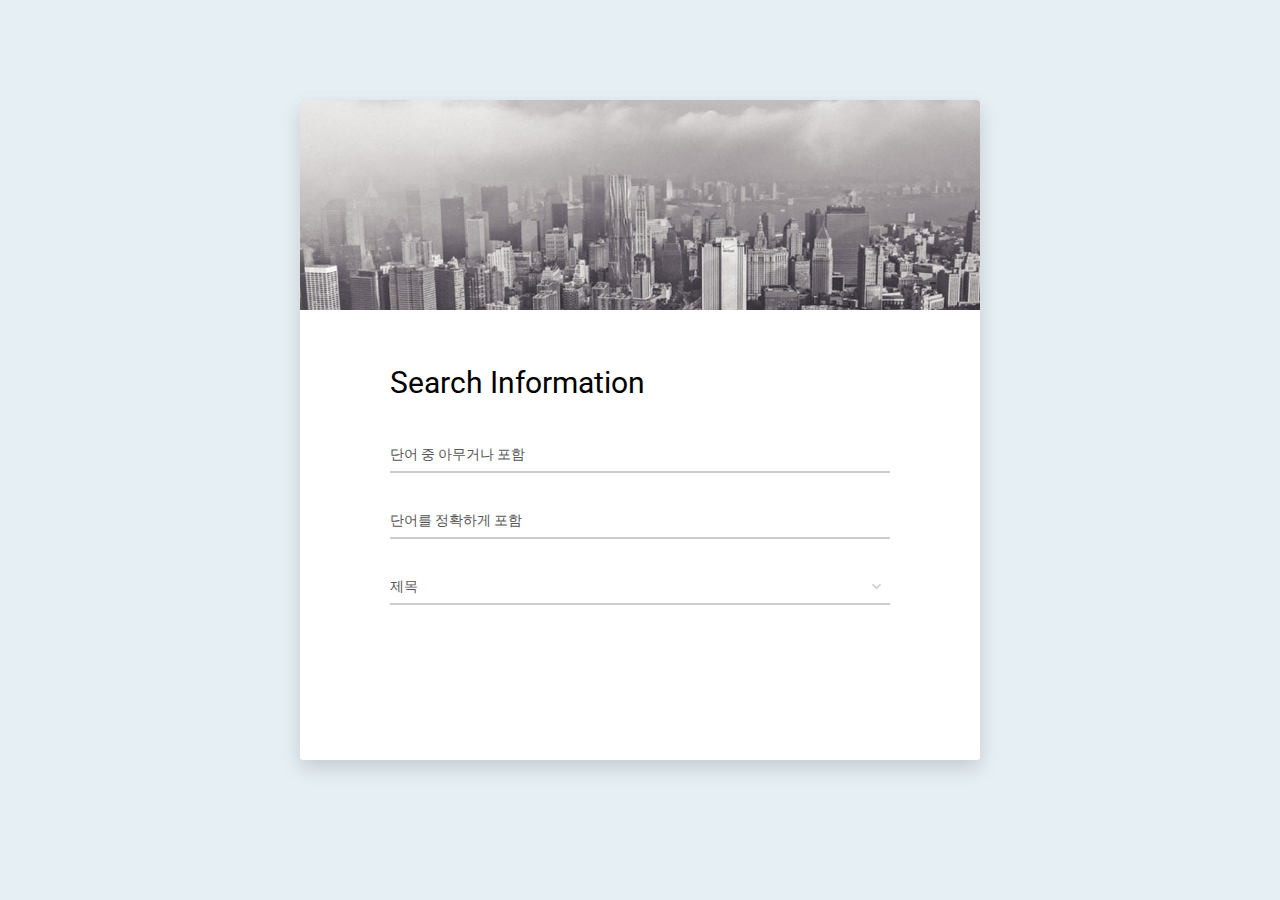
<file: SearchFromSolr/src/main/resources/static/index.html>
<!DOCTYPE html>
<html lang="en">

<head>
    <!-- Required meta tags-->
    <meta charset="UTF-8">
    <meta name="viewport" content="width=device-width, initial-scale=1, shrink-to-fit=no">
    <meta name="description" content="Colorlib Templates">
    <meta name="author" content="Colorlib">
    <meta name="keywords" content="Colorlib Templates">

    <!-- Title Page-->
    <title>Naver News Search With Apache Lucene/Solr</title>

    <!-- Icons font CSS-->
    <link href="vendor/mdi-font/css/material-design-iconic-font.min.css" rel="stylesheet" media="all">
    <link href="vendor/font-awesome-4.7/css/font-awesome.min.css" rel="stylesheet" media="all">
    <link rel="stylesheet" href="https://cdn.jsdelivr.net/npm/bootstrap@4.5.3/dist/css/bootstrap.min.css" integrity="sha384-TX8t27EcRE3e/ihU7zmQxVncDAy5uIKz4rEkgIXeMed4M0jlfIDPvg6uqKI2xXr2" crossorigin="anonymous">
    <!-- Font special for pages-->
    <link href="https://fonts.googleapis.com/css?family=Roboto:100,100i,300,300i,400,400i,500,500i,700,700i,900,900i" rel="stylesheet">

    <!-- Vendor CSS-->
    <link href="vendor/select2/select2.min.css" rel="stylesheet" media="all">
    <link href="vendor/datepicker/daterangepicker.css" rel="stylesheet" media="all">

    <!-- Main CSS-->
    <link href="css/main.css" rel="stylesheet" media="all">
</head>

<body>
    <div class="page-wrapper bg-blue p-t-100 p-b-100 font-robo">
        <div class="wrapper wrapper--w680">
            <div class="card card-1">
                <div class="card-heading"></div>
                <div class="card-body">
                    <h2 class="title">Search Information</h2>
                    <form method="POST">
                        
                        <div class="input-group">
                            <input class="input--style-1" type="text" placeholder="단어 중 아무거나 포함" name="anyWord">
                        </div>
                        <div class="input-group">
                            <input class="input--style-1" type="text" placeholder="단어를 정확하게 포함" name="mustWord">
                        </div>
                        <div class="input-group">
                            <div class="rs-select2 js-select-simple select--no-search">
                                <select name="class">
                                    <option selected="selected">제목</option>
                                    <option>본문</option>
                                    <option>제목과 본문</option>
                                </select>
                                <div class="select-dropdown"></div>
                            </div>
                        </div>
                        <div class="p-t-20">
                            <button type="button" class="btn btn-success" onclick="search()">Success</button>
                        </div>
                    </form>
                </div>
            </div>
        </div>
    </div>

    <!-- Jquery JS-->
    <script src="vendor/jquery/jquery.min.js"></script>
    <!-- Vendor JS-->
    <script src="vendor/select2/select2.min.js"></script>

    <!-- Main JS-->
    <script src="js/global.js"></script>
    <script src="js/main.js"></script>

</body>

</html>
<!-- end document-->
</file>
<file: SearchFromSolr/src/main/resources/static/vendor/datepicker/daterangepicker.css>
.daterangepicker {
  position: absolute;
  color: inherit;
  background-color: #fff;
  border-radius: 4px;
  width: 278px;
  padding: 4px;
  margin-top: 1px;
  top: 100px;
  left: 20px;
  /* Calendars */ }
  .daterangepicker:before, .daterangepicker:after {
    position: absolute;
    display: inline-block;
    border-bottom-color: rgba(0, 0, 0, 0.2);
    content: ''; }
  .daterangepicker:before {
    top: -7px;
    border-right: 7px solid transparent;
    border-left: 7px solid transparent;
    border-bottom: 7px solid #ccc; }
  .daterangepicker:after {
    top: -6px;
    border-right: 6px solid transparent;
    border-bottom: 6px solid #fff;
    border-left: 6px solid transparent; }
  .daterangepicker.opensleft:before {
    right: 9px; }
  .daterangepicker.opensleft:after {
    right: 10px; }
  .daterangepicker.openscenter:before {
    left: 0;
    right: 0;
    width: 0;
    margin-left: auto;
    margin-right: auto; }
  .daterangepicker.openscenter:after {
    left: 0;
    right: 0;
    width: 0;
    margin-left: auto;
    margin-right: auto; }
  .daterangepicker.opensright:before {
    left: 9px; }
  .daterangepicker.opensright:after {
    left: 10px; }
  .daterangepicker.dropup {
    margin-top: -5px; }
    .daterangepicker.dropup:before {
      top: initial;
      bottom: -7px;
      border-bottom: initial;
      border-top: 7px solid #ccc; }
    .daterangepicker.dropup:after {
      top: initial;
      bottom: -6px;
      border-bottom: initial;
      border-top: 6px solid #fff; }
  .daterangepicker.dropdown-menu {
    max-width: none;
    z-index: 3001; }
  .daterangepicker.single .ranges, .daterangepicker.single .calendar {
    float: none; }
  .daterangepicker.show-calendar .calendar {
    display: block; }
  .daterangepicker .calendar {
    display: none;
    max-width: 270px;
    margin: 4px; }
    .daterangepicker .calendar.single .calendar-table {
      border: none; }
    .daterangepicker .calendar th, .daterangepicker .calendar td {
      white-space: nowrap;
      text-align: center;
      min-width: 32px; }
  .daterangepicker .calendar-table {
    border: 1px solid #fff;
    padding: 4px;
    border-radius: 4px;
    background-color: #fff; }
  .daterangepicker table {
    width: 100%;
    margin: 0; }
  .daterangepicker td, .daterangepicker th {
    text-align: center;
    width: 20px;
    height: 20px;
    border-radius: 4px;
    border: 1px solid transparent;
    white-space: nowrap;
    cursor: pointer; }
    .daterangepicker td.available:hover, .daterangepicker th.available:hover {
      background-color: #eee;
      border-color: transparent;
      color: inherit; }
    .daterangepicker td.week, .daterangepicker th.week {
      font-size: 80%;
      color: #ccc; }
  .daterangepicker td.off, .daterangepicker td.off.in-range, .daterangepicker td.off.start-date, .daterangepicker td.off.end-date {
    background-color: #fff;
    border-color: transparent;
    color: #999; }
  .daterangepicker td.in-range {
    background-color: #ebf4f8;
    border-color: transparent;
    color: #000;
    border-radius: 0; }
  .daterangepicker td.start-date {
    border-radius: 4px 0 0 4px; }
  .daterangepicker td.end-date {
    border-radius: 0 4px 4px 0; }
  .daterangepicker td.start-date.end-date {
    border-radius: 4px; }
  .daterangepicker td.active, .daterangepicker td.active:hover {
    background-color: #357ebd;
    border-color: transparent;
    color: #fff; }
  .daterangepicker th.month {
    width: auto; }
  .daterangepicker td.disabled, .daterangepicker option.disabled {
    color: #999;
    cursor: not-allowed;
    text-decoration: line-through; }
  .daterangepicker select.monthselect, .daterangepicker select.yearselect {
    font-size: 12px;
    padding: 1px;
    height: auto;
    margin: 0;
    cursor: default; }
  .daterangepicker select.monthselect {
    margin-right: 2%;
    width: 56%; }
  .daterangepicker select.yearselect {
    width: 40%; }
  .daterangepicker select.hourselect, .daterangepicker select.minuteselect, .daterangepicker select.secondselect, .daterangepicker select.ampmselect {
    width: 50px;
    margin-bottom: 0; }
  .daterangepicker .input-mini {
    border: 1px solid #ccc;
    border-radius: 4px;
    color: #555;
    height: 30px;
    line-height: 30px;
    display: block;
    vertical-align: middle;
    margin: 0 0 5px 0;
    padding: 0 6px 0 28px;
    width: 100%; }
    .daterangepicker .input-mini.active {
      border: 1px solid #08c;
      border-radius: 4px; }
  .daterangepicker .daterangepicker_input {
    position: relative; }
    .daterangepicker .daterangepicker_input i {
      position: absolute;
      left: 8px;
      top: 8px; }
  .daterangepicker.rtl .input-mini {
    padding-right: 28px;
    padding-left: 6px; }
  .daterangepicker.rtl .daterangepicker_input i {
    left: auto;
    right: 8px; }
  .daterangepicker .calendar-time {
    text-align: center;
    margin: 5px auto;
    line-height: 30px;
    position: relative;
    padding-left: 28px; }
    .daterangepicker .calendar-time select.disabled {
      color: #ccc;
      cursor: not-allowed; }

.ranges {
  font-size: 11px;
  float: none;
  margin: 4px;
  text-align: left; }
  .ranges ul {
    list-style: none;
    margin: 0 auto;
    padding: 0;
    width: 100%; }
  .ranges li {
    font-size: 13px;
    background-color: #f5f5f5;
    border: 1px solid #f5f5f5;
    border-radius: 4px;
    color: #08c;
    padding: 3px 12px;
    margin-bottom: 8px;
    cursor: pointer; }
    .ranges li:hover {
      background-color: #08c;
      border: 1px solid #08c;
      color: #fff; }
    .ranges li.active {
      background-color: #08c;
      border: 1px solid #08c;
      color: #fff; }

/*  Larger Screen Styling */
@media (min-width: 564px) {
  .daterangepicker {
    width: auto; }
    .daterangepicker .ranges ul {
      width: 160px; }
    .daterangepicker.single .ranges ul {
      width: 100%; }
    .daterangepicker.single .calendar.left {
      clear: none; }
    .daterangepicker.single.ltr .ranges, .daterangepicker.single.ltr .calendar {
      float: left; }
    .daterangepicker.single.rtl .ranges, .daterangepicker.single.rtl .calendar {
      float: right; }
    .daterangepicker.ltr {
      direction: ltr;
      text-align: left; }
      .daterangepicker.ltr .calendar.left {
        clear: left;
        margin-right: 0; }
        .daterangepicker.ltr .calendar.left .calendar-table {
          border-right: none;
          border-top-right-radius: 0;
          border-bottom-right-radius: 0; }
      .daterangepicker.ltr .calendar.right {
        margin-left: 0; }
        .daterangepicker.ltr .calendar.right .calendar-table {
          border-left: none;
          border-top-left-radius: 0;
          border-bottom-left-radius: 0; }
      .daterangepicker.ltr .left .daterangepicker_input {
        padding-right: 12px; }
      .daterangepicker.ltr .calendar.left .calendar-table {
        padding-right: 12px; }
      .daterangepicker.ltr .ranges, .daterangepicker.ltr .calendar {
        float: left; }
    .daterangepicker.rtl {
      direction: rtl;
      text-align: right; }
      .daterangepicker.rtl .calendar.left {
        clear: right;
        margin-left: 0; }
        .daterangepicker.rtl .calendar.left .calendar-table {
          border-left: none;
          border-top-left-radius: 0;
          border-bottom-left-radius: 0; }
      .daterangepicker.rtl .calendar.right {
        margin-right: 0; }
        .daterangepicker.rtl .calendar.right .calendar-table {
          border-right: none;
          border-top-right-radius: 0;
          border-bottom-right-radius: 0; }
      .daterangepicker.rtl .left .daterangepicker_input {
        padding-left: 12px; }
      .daterangepicker.rtl .calendar.left .calendar-table {
        padding-left: 12px; }
      .daterangepicker.rtl .ranges, .daterangepicker.rtl .calendar {
        text-align: right;
        float: right; } }
@media (min-width: 730px) {
  .daterangepicker .ranges {
    width: auto; }
  .daterangepicker.ltr .ranges {
    float: left; }
  .daterangepicker.rtl .ranges {
    float: right; }
  .daterangepicker .calendar.left {
    clear: none !important; } }
</file>
<file: SearchFromSolr/src/main/resources/static/css/main.css>
/* ==========================================================================
   #FONT
   ========================================================================== */
.font-robo {
  font-family: "Roboto", "Arial", "Helvetica Neue", sans-serif;
}

/* ==========================================================================
   #GRID
   ========================================================================== */
.row {
  display: -webkit-box;
  display: -webkit-flex;
  display: -moz-box;
  display: -ms-flexbox;
  display: flex;
  -webkit-flex-wrap: wrap;
  -ms-flex-wrap: wrap;
  flex-wrap: wrap;
}

.row-space {
  -webkit-box-pack: justify;
  -webkit-justify-content: space-between;
  -moz-box-pack: justify;
  -ms-flex-pack: justify;
  justify-content: space-between;
}

.col-2 {
  width: -webkit-calc((100% - 60px) / 2);
  width: -moz-calc((100% - 60px) / 2);
  width: calc((100% - 60px) / 2);
}

@media (max-width: 767px) {
  .col-2 {
    width: 100%;
  }
}

/* ==========================================================================
   #BOX-SIZING
   ========================================================================== */
/**
 * More sensible default box-sizing:
 * css-tricks.com/inheriting-box-sizing-probably-slightly-better-best-practice
 */
html {
  -webkit-box-sizing: border-box;
  -moz-box-sizing: border-box;
  box-sizing: border-box;
}

* {
  padding: 0;
  margin: 0;
}

*, *:before, *:after {
  -webkit-box-sizing: inherit;
  -moz-box-sizing: inherit;
  box-sizing: inherit;
}

/* ==========================================================================
   #RESET
   ========================================================================== */
/**
 * A very simple reset that sits on top of Normalize.css.
 */
body,
h1, h2, h3, h4, h5, h6,
blockquote, p, pre,
dl, dd, ol, ul,
figure,
hr,
fieldset, legend {
  margin: 0;
  padding: 0;
}

/**
 * Remove trailing margins from nested lists.
 */
li > ol,
li > ul {
  margin-bottom: 0;
}

/**
 * Remove default table spacing.
 */
table {
  border-collapse: collapse;
  border-spacing: 0;
}

/**
 * 1. Reset Chrome and Firefox behaviour which sets a `min-width: min-content;`
 *    on fieldsets.
 */
fieldset {
  min-width: 0;
  /* [1] */
  border: 0;
}

button {
  outline: none;
  background: none;
  border: none;
}

/* ==========================================================================
   #PAGE WRAPPER
   ========================================================================== */
.page-wrapper {
  min-height: 100vh;
}

body {
  font-family: "Roboto", "Arial", "Helvetica Neue", sans-serif;
  font-weight: 400;
  font-size: 14px;
}

h1, h2, h3, h4, h5, h6 {
  font-weight: 400;
}

h1 {
  font-size: 36px;
}

h2 {
  font-size: 30px;
}

h3 {
  font-size: 24px;
}

h4 {
  font-size: 18px;
}

h5 {
  font-size: 15px;
}

h6 {
  font-size: 13px;
}

/* ==========================================================================
   #BACKGROUND
   ========================================================================== */
.bg-blue {
  background: #E6EFF4;
}

/* ==========================================================================
   #SPACING
   ========================================================================== */
.p-t-100 {
  padding-top: 100px;
}

.p-t-20 {
  padding-top: 20px;
}

.p-b-100 {
  padding-bottom: 100px;
}

/* ==========================================================================
   #WRAPPER
   ========================================================================== */
.wrapper {
  margin: 0 auto;
}

.wrapper--w680 {
  max-width: 680px;
}

/* ==========================================================================
   #BUTTON
   ========================================================================== */
.btn {
  line-height: 40px;
  display: inline-block;
  padding: 0 25px;
  cursor: pointer;
  font-family: "Roboto", "Arial", "Helvetica Neue", sans-serif;
  color: #fff;
  -webkit-transition: all 0.4s ease;
  -o-transition: all 0.4s ease;
  -moz-transition: all 0.4s ease;
  transition: all 0.4s ease;
  font-size: 14px;
  font-weight: 700;
}

.btn--radius {
  -webkit-border-radius: 3px;
  -moz-border-radius: 3px;
  border-radius: 3px;
}

.btn--green {
  background: #57b846;
}

.btn--green:hover {
  background: #4dae3c;
}

/* ==========================================================================
   #DATE PICKER
   ========================================================================== */
td.active {
  background-color: #2c6ed5;
}

input[type="date" i] {
  padding: 14px;
}

.table-condensed td, .table-condensed th {
  font-size: 14px;
  font-family: "Roboto", "Arial", "Helvetica Neue", sans-serif;
  font-weight: 400;
}

.daterangepicker td {
  width: 40px;
  height: 30px;
}

.daterangepicker {
  border: none;
  -webkit-box-shadow: 0px 8px 20px 0px rgba(0, 0, 0, 0.15);
  -moz-box-shadow: 0px 8px 20px 0px rgba(0, 0, 0, 0.15);
  box-shadow: 0px 8px 20px 0px rgba(0, 0, 0, 0.15);
  display: none;
  border: 1px solid #e0e0e0;
  margin-top: 5px;
}

.daterangepicker::after, .daterangepicker::before {
  display: none;
}

.daterangepicker thead tr th {
  padding: 10px 0;
}

.daterangepicker .table-condensed th select {
  border: 1px solid #ccc;
  -webkit-border-radius: 3px;
  -moz-border-radius: 3px;
  border-radius: 3px;
  font-size: 14px;
  padding: 5px;
  outline: none;
}

/* ==========================================================================
   #FORM
   ========================================================================== */
input {
  outline: none;
  margin: 0;
  border: none;
  -webkit-box-shadow: none;
  -moz-box-shadow: none;
  box-shadow: none;
  width: 100%;
  font-size: 14px;
  font-family: inherit;
}

.input-group {
  position: relative;
  margin-bottom: 30px;
  border-bottom: 2px solid #ccc;
}

.input-icon {
  position: absolute;
  font-size: 18px;
  color: #ccc;
  right: 8px;
  top: 50%;
  -webkit-transform: translateY(-50%);
  -moz-transform: translateY(-50%);
  -ms-transform: translateY(-50%);
  -o-transform: translateY(-50%);
  transform: translateY(-50%);
  cursor: pointer;
}

.input--style-1 {
  padding: 9px 0;
  color: #666;
}

.input--style-1::-webkit-input-placeholder {
  /* WebKit, Blink, Edge */
  color: #555;
}

.input--style-1:-moz-placeholder {
  /* Mozilla Firefox 4 to 18 */
  color: #555;
  opacity: 1;
}

.input--style-1::-moz-placeholder {
  /* Mozilla Firefox 19+ */
  color: #555;
  opacity: 1;
}

.input--style-1:-ms-input-placeholder {
  /* Internet Explorer 10-11 */
  color: #555;
}

.input--style-1:-ms-input-placeholder {
  /* Microsoft Edge */
  color: #555;
}

/* ==========================================================================
   #SELECT2
   ========================================================================== */
.select--no-search .select2-search {
  display: none !important;
}

.rs-select2 .select2-container {
  width: 100% !important;
  outline: none;
}

.rs-select2 .select2-container .select2-selection--single {
  outline: none;
  border: none;
  height: 34px;
}

.rs-select2 .select2-container .select2-selection--single .select2-selection__rendered {
  line-height: 34px;
  padding-left: 0;
  color: #555;
}

.rs-select2 .select2-container .select2-selection--single .select2-selection__arrow {
  height: 32px;
  right: 4px;
  display: -webkit-box;
  display: -webkit-flex;
  display: -moz-box;
  display: -ms-flexbox;
  display: flex;
  -webkit-box-pack: center;
  -webkit-justify-content: center;
  -moz-box-pack: center;
  -ms-flex-pack: center;
  justify-content: center;
  -webkit-box-align: center;
  -webkit-align-items: center;
  -moz-box-align: center;
  -ms-flex-align: center;
  align-items: center;
}

.rs-select2 .select2-container .select2-selection--single .select2-selection__arrow b {
  display: none;
}

.rs-select2 .select2-container .select2-selection--single .select2-selection__arrow:after {
  font-family: "Material-Design-Iconic-Font";
  content: '\f2f9';
  font-size: 18px;
  color: #ccc;
  -webkit-transition: all 0.4s ease;
  -o-transition: all 0.4s ease;
  -moz-transition: all 0.4s ease;
  transition: all 0.4s ease;
}

.rs-select2 .select2-container.select2-container--open .select2-selection--single .select2-selection__arrow::after {
  -webkit-transform: rotate(-180deg);
  -moz-transform: rotate(-180deg);
  -ms-transform: rotate(-180deg);
  -o-transform: rotate(-180deg);
  transform: rotate(-180deg);
}

.select2-container--open .select2-dropdown--below {
  border: none;
  -webkit-border-radius: 3px;
  -moz-border-radius: 3px;
  border-radius: 3px;
  -webkit-box-shadow: 0px 8px 20px 0px rgba(0, 0, 0, 0.15);
  -moz-box-shadow: 0px 8px 20px 0px rgba(0, 0, 0, 0.15);
  box-shadow: 0px 8px 20px 0px rgba(0, 0, 0, 0.15);
  border: 1px solid #e0e0e0;
  margin-top: 5px;
  overflow: hidden;
}

/* ==========================================================================
   #TITLE
   ========================================================================== */
.title {
  margin-bottom: 37px;
}

/* ==========================================================================
   #CARD
   ========================================================================== */
.card {
  overflow: hidden;
  -webkit-border-radius: 3px;
  -moz-border-radius: 3px;
  border-radius: 3px;
  background: #fff;
}

.card-1 {
  -webkit-box-shadow: 0px 8px 20px 0px rgba(0, 0, 0, 0.15);
  -moz-box-shadow: 0px 8px 20px 0px rgba(0, 0, 0, 0.15);
  box-shadow: 0px 8px 20px 0px rgba(0, 0, 0, 0.15);
}

.card-1 .card-heading {
  background: url("../images/bg-head-02.jpg") center center/cover no-repeat;
  padding-top: 210px;
}

.card-1 .card-body {
  padding: 0 90px;
  padding-top: 55px;
  padding-bottom: 65px;
}

@media (max-width: 767px) {
  .card-1 .card-body {
    padding: 0 40px;
    padding-top: 40px;
    padding-bottom: 40px;
  }
}
</file>
<file: SearchFromSolr/src/main/resources/static/vendor/mdi-font/css/material-design-iconic-font.min.css>
@font-face{font-family:Material-Design-Iconic-Font;src:url(../fonts/Material-Design-Iconic-Font.woff2?v=2.2.0) format('woff2'),url(../fonts/Material-Design-Iconic-Font.woff?v=2.2.0) format('woff'),url(../fonts/Material-Design-Iconic-Font.ttf?v=2.2.0) format('truetype')}.zmdi{display:inline-block;font:normal normal normal 14px/1 'Material-Design-Iconic-Font';font-size:inherit;text-rendering:auto;-webkit-font-smoothing:antialiased;-moz-osx-font-smoothing:grayscale}.zmdi-hc-lg{font-size:1.33333333em;line-height:.75em;vertical-align:-15%}.zmdi-hc-2x{font-size:2em}.zmdi-hc-3x{font-size:3em}.zmdi-hc-4x{font-size:4em}.zmdi-hc-5x{font-size:5em}.zmdi-hc-fw{width:1.28571429em;text-align:center}.zmdi-hc-ul{padding-left:0;margin-left:2.14285714em;list-style-type:none}.zmdi-hc-ul>li{position:relative}.zmdi-hc-li{position:absolute;left:-2.14285714em;width:2.14285714em;top:.14285714em;text-align:center}.zmdi-hc-li.zmdi-hc-lg{left:-1.85714286em}.zmdi-hc-border{padding:.1em .25em;border:solid .1em #9e9e9e;border-radius:2px}.zmdi-hc-border-circle{padding:.1em .25em;border:solid .1em #9e9e9e;border-radius:50%}.zmdi.pull-left{float:left;margin-right:.15em}.zmdi.pull-right{float:right;margin-left:.15em}.zmdi-hc-spin{-webkit-animation:zmdi-spin 1.5s infinite linear;animation:zmdi-spin 1.5s infinite linear}.zmdi-hc-spin-reverse{-webkit-animation:zmdi-spin-reverse 1.5s infinite linear;animation:zmdi-spin-reverse 1.5s infinite linear}@-webkit-keyframes zmdi-spin{0%{-webkit-transform:rotate(0deg);transform:rotate(0deg)}100%{-webkit-transform:rotate(359deg);transform:rotate(359deg)}}@keyframes zmdi-spin{0%{-webkit-transform:rotate(0deg);transform:rotate(0deg)}100%{-webkit-transform:rotate(359deg);transform:rotate(359deg)}}@-webkit-keyframes zmdi-spin-reverse{0%{-webkit-transform:rotate(0deg);transform:rotate(0deg)}100%{-webkit-transform:rotate(-359deg);transform:rotate(-359deg)}}@keyframes zmdi-spin-reverse{0%{-webkit-transform:rotate(0deg);transform:rotate(0deg)}100%{-webkit-transform:rotate(-359deg);transform:rotate(-359deg)}}.zmdi-hc-rotate-90{-webkit-transform:rotate(90deg);-ms-transform:rotate(90deg);transform:rotate(90deg)}.zmdi-hc-rotate-180{-webkit-transform:rotate(180deg);-ms-transform:rotate(180deg);transform:rotate(180deg)}.zmdi-hc-rotate-270{-webkit-transform:rotate(270deg);-ms-transform:rotate(270deg);transform:rotate(270deg)}.zmdi-hc-flip-horizontal{-webkit-transform:scale(-1,1);-ms-transform:scale(-1,1);transform:scale(-1,1)}.zmdi-hc-flip-vertical{-webkit-transform:scale(1,-1);-ms-transform:scale(1,-1);transform:scale(1,-1)}.zmdi-hc-stack{position:relative;display:inline-block;width:2em;height:2em;line-height:2em;vertical-align:middle}.zmdi-hc-stack-1x,.zmdi-hc-stack-2x{position:absolute;left:0;width:100%;text-align:center}.zmdi-hc-stack-1x{line-height:inherit}.zmdi-hc-stack-2x{font-size:2em}.zmdi-hc-inverse{color:#fff}.zmdi-3d-rotation:before{content:'\f101'}.zmdi-airplane-off:before{content:'\f102'}.zmdi-airplane:before{content:'\f103'}.zmdi-album:before{content:'\f104'}.zmdi-archive:before{content:'\f105'}.zmdi-assignment-account:before{content:'\f106'}.zmdi-assignment-alert:before{content:'\f107'}.zmdi-assignment-check:before{content:'\f108'}.zmdi-assignment-o:before{content:'\f109'}.zmdi-assignment-return:before{content:'\f10a'}.zmdi-assignment-returned:before{content:'\f10b'}.zmdi-assignment:before{content:'\f10c'}.zmdi-attachment-alt:before{content:'\f10d'}.zmdi-attachment:before{content:'\f10e'}.zmdi-audio:before{content:'\f10f'}.zmdi-badge-check:before{content:'\f110'}.zmdi-balance-wallet:before{content:'\f111'}.zmdi-balance:before{content:'\f112'}.zmdi-battery-alert:before{content:'\f113'}.zmdi-battery-flash:before{content:'\f114'}.zmdi-battery-unknown:before{content:'\f115'}.zmdi-battery:before{content:'\f116'}.zmdi-bike:before{content:'\f117'}.zmdi-block-alt:before{content:'\f118'}.zmdi-block:before{content:'\f119'}.zmdi-boat:before{content:'\f11a'}.zmdi-book-image:before{content:'\f11b'}.zmdi-book:before{content:'\f11c'}.zmdi-bookmark-outline:before{content:'\f11d'}.zmdi-bookmark:before{content:'\f11e'}.zmdi-brush:before{content:'\f11f'}.zmdi-bug:before{content:'\f120'}.zmdi-bus:before{content:'\f121'}.zmdi-cake:before{content:'\f122'}.zmdi-car-taxi:before{content:'\f123'}.zmdi-car-wash:before{content:'\f124'}.zmdi-car:before{content:'\f125'}.zmdi-card-giftcard:before{content:'\f126'}.zmdi-card-membership:before{content:'\f127'}.zmdi-card-travel:before{content:'\f128'}.zmdi-card:before{content:'\f129'}.zmdi-case-check:before{content:'\f12a'}.zmdi-case-download:before{content:'\f12b'}.zmdi-case-play:before{content:'\f12c'}.zmdi-case:before{content:'\f12d'}.zmdi-cast-connected:before{content:'\f12e'}.zmdi-cast:before{content:'\f12f'}.zmdi-chart-donut:before{content:'\f130'}.zmdi-chart:before{content:'\f131'}.zmdi-city-alt:before{content:'\f132'}.zmdi-city:before{content:'\f133'}.zmdi-close-circle-o:before{content:'\f134'}.zmdi-close-circle:before{content:'\f135'}.zmdi-close:before{content:'\f136'}.zmdi-cocktail:before{content:'\f137'}.zmdi-code-setting:before{content:'\f138'}.zmdi-code-smartphone:before{content:'\f139'}.zmdi-code:before{content:'\f13a'}.zmdi-coffee:before{content:'\f13b'}.zmdi-collection-bookmark:before{content:'\f13c'}.zmdi-collection-case-play:before{content:'\f13d'}.zmdi-collection-folder-image:before{content:'\f13e'}.zmdi-collection-image-o:before{content:'\f13f'}.zmdi-collection-image:before{content:'\f140'}.zmdi-collection-item-1:before{content:'\f141'}.zmdi-collection-item-2:before{content:'\f142'}.zmdi-collection-item-3:before{content:'\f143'}.zmdi-collection-item-4:before{content:'\f144'}.zmdi-collection-item-5:before{content:'\f145'}.zmdi-collection-item-6:before{content:'\f146'}.zmdi-collection-item-7:before{content:'\f147'}.zmdi-collection-item-8:before{content:'\f148'}.zmdi-collection-item-9-plus:before{content:'\f149'}.zmdi-collection-item-9:before{content:'\f14a'}.zmdi-collection-item:before{content:'\f14b'}.zmdi-collection-music:before{content:'\f14c'}.zmdi-collection-pdf:before{content:'\f14d'}.zmdi-collection-plus:before{content:'\f14e'}.zmdi-collection-speaker:before{content:'\f14f'}.zmdi-collection-text:before{content:'\f150'}.zmdi-collection-video:before{content:'\f151'}.zmdi-compass:before{content:'\f152'}.zmdi-cutlery:before{content:'\f153'}.zmdi-delete:before{content:'\f154'}.zmdi-dialpad:before{content:'\f155'}.zmdi-dns:before{content:'\f156'}.zmdi-drink:before{content:'\f157'}.zmdi-edit:before{content:'\f158'}.zmdi-email-open:before{content:'\f159'}.zmdi-email:before{content:'\f15a'}.zmdi-eye-off:before{content:'\f15b'}.zmdi-eye:before{content:'\f15c'}.zmdi-eyedropper:before{content:'\f15d'}.zmdi-favorite-outline:before{content:'\f15e'}.zmdi-favorite:before{content:'\f15f'}.zmdi-filter-list:before{content:'\f160'}.zmdi-fire:before{content:'\f161'}.zmdi-flag:before{content:'\f162'}.zmdi-flare:before{content:'\f163'}.zmdi-flash-auto:before{content:'\f164'}.zmdi-flash-off:before{content:'\f165'}.zmdi-flash:before{content:'\f166'}.zmdi-flip:before{content:'\f167'}.zmdi-flower-alt:before{content:'\f168'}.zmdi-flower:before{content:'\f169'}.zmdi-font:before{content:'\f16a'}.zmdi-fullscreen-alt:before{content:'\f16b'}.zmdi-fullscreen-exit:before{content:'\f16c'}.zmdi-fullscreen:before{content:'\f16d'}.zmdi-functions:before{content:'\f16e'}.zmdi-gas-station:before{content:'\f16f'}.zmdi-gesture:before{content:'\f170'}.zmdi-globe-alt:before{content:'\f171'}.zmdi-globe-lock:before{content:'\f172'}.zmdi-globe:before{content:'\f173'}.zmdi-graduation-cap:before{content:'\f174'}.zmdi-home:before{content:'\f175'}.zmdi-hospital-alt:before{content:'\f176'}.zmdi-hospital:before{content:'\f177'}.zmdi-hotel:before{content:'\f178'}.zmdi-hourglass-alt:before{content:'\f179'}.zmdi-hourglass-outline:before{content:'\f17a'}.zmdi-hourglass:before{content:'\f17b'}.zmdi-http:before{content:'\f17c'}.zmdi-image-alt:before{content:'\f17d'}.zmdi-image-o:before{content:'\f17e'}.zmdi-image:before{content:'\f17f'}.zmdi-inbox:before{content:'\f180'}.zmdi-invert-colors-off:before{content:'\f181'}.zmdi-invert-colors:before{content:'\f182'}.zmdi-key:before{content:'\f183'}.zmdi-label-alt-outline:before{content:'\f184'}.zmdi-label-alt:before{content:'\f185'}.zmdi-label-heart:before{content:'\f186'}.zmdi-label:before{content:'\f187'}.zmdi-labels:before{content:'\f188'}.zmdi-lamp:before{content:'\f189'}.zmdi-landscape:before{content:'\f18a'}.zmdi-layers-off:before{content:'\f18b'}.zmdi-layers:before{content:'\f18c'}.zmdi-library:before{content:'\f18d'}.zmdi-link:before{content:'\f18e'}.zmdi-lock-open:before{content:'\f18f'}.zmdi-lock-outline:before{content:'\f190'}.zmdi-lock:before{content:'\f191'}.zmdi-mail-reply-all:before{content:'\f192'}.zmdi-mail-reply:before{content:'\f193'}.zmdi-mail-send:before{content:'\f194'}.zmdi-mall:before{content:'\f195'}.zmdi-map:before{content:'\f196'}.zmdi-menu:before{content:'\f197'}.zmdi-money-box:before{content:'\f198'}.zmdi-money-off:before{content:'\f199'}.zmdi-money:before{content:'\f19a'}.zmdi-more-vert:before{content:'\f19b'}.zmdi-more:before{content:'\f19c'}.zmdi-movie-alt:before{content:'\f19d'}.zmdi-movie:before{content:'\f19e'}.zmdi-nature-people:before{content:'\f19f'}.zmdi-nature:before{content:'\f1a0'}.zmdi-navigation:before{content:'\f1a1'}.zmdi-open-in-browser:before{content:'\f1a2'}.zmdi-open-in-new:before{content:'\f1a3'}.zmdi-palette:before{content:'\f1a4'}.zmdi-parking:before{content:'\f1a5'}.zmdi-pin-account:before{content:'\f1a6'}.zmdi-pin-assistant:before{content:'\f1a7'}.zmdi-pin-drop:before{content:'\f1a8'}.zmdi-pin-help:before{content:'\f1a9'}.zmdi-pin-off:before{content:'\f1aa'}.zmdi-pin:before{content:'\f1ab'}.zmdi-pizza:before{content:'\f1ac'}.zmdi-plaster:before{content:'\f1ad'}.zmdi-power-setting:before{content:'\f1ae'}.zmdi-power:before{content:'\f1af'}.zmdi-print:before{content:'\f1b0'}.zmdi-puzzle-piece:before{content:'\f1b1'}.zmdi-quote:before{content:'\f1b2'}.zmdi-railway:before{content:'\f1b3'}.zmdi-receipt:before{content:'\f1b4'}.zmdi-refresh-alt:before{content:'\f1b5'}.zmdi-refresh-sync-alert:before{content:'\f1b6'}.zmdi-refresh-sync-off:before{content:'\f1b7'}.zmdi-refresh-sync:before{content:'\f1b8'}.zmdi-refresh:before{content:'\f1b9'}.zmdi-roller:before{content:'\f1ba'}.zmdi-ruler:before{content:'\f1bb'}.zmdi-scissors:before{content:'\f1bc'}.zmdi-screen-rotation-lock:before{content:'\f1bd'}.zmdi-screen-rotation:before{content:'\f1be'}.zmdi-search-for:before{content:'\f1bf'}.zmdi-search-in-file:before{content:'\f1c0'}.zmdi-search-in-page:before{content:'\f1c1'}.zmdi-search-replace:before{content:'\f1c2'}.zmdi-search:before{content:'\f1c3'}.zmdi-seat:before{content:'\f1c4'}.zmdi-settings-square:before{content:'\f1c5'}.zmdi-settings:before{content:'\f1c6'}.zmdi-shield-check:before{content:'\f1c7'}.zmdi-shield-security:before{content:'\f1c8'}.zmdi-shopping-basket:before{content:'\f1c9'}.zmdi-shopping-cart-plus:before{content:'\f1ca'}.zmdi-shopping-cart:before{content:'\f1cb'}.zmdi-sign-in:before{content:'\f1cc'}.zmdi-sort-amount-asc:before{content:'\f1cd'}.zmdi-sort-amount-desc:before{content:'\f1ce'}.zmdi-sort-asc:before{content:'\f1cf'}.zmdi-sort-desc:before{content:'\f1d0'}.zmdi-spellcheck:before{content:'\f1d1'}.zmdi-storage:before{content:'\f1d2'}.zmdi-store-24:before{content:'\f1d3'}.zmdi-store:before{content:'\f1d4'}.zmdi-subway:before{content:'\f1d5'}.zmdi-sun:before{content:'\f1d6'}.zmdi-tab-unselected:before{content:'\f1d7'}.zmdi-tab:before{content:'\f1d8'}.zmdi-tag-close:before{content:'\f1d9'}.zmdi-tag-more:before{content:'\f1da'}.zmdi-tag:before{content:'\f1db'}.zmdi-thumb-down:before{content:'\f1dc'}.zmdi-thumb-up-down:before{content:'\f1dd'}.zmdi-thumb-up:before{content:'\f1de'}.zmdi-ticket-star:before{content:'\f1df'}.zmdi-toll:before{content:'\f1e0'}.zmdi-toys:before{content:'\f1e1'}.zmdi-traffic:before{content:'\f1e2'}.zmdi-translate:before{content:'\f1e3'}.zmdi-triangle-down:before{content:'\f1e4'}.zmdi-triangle-up:before{content:'\f1e5'}.zmdi-truck:before{content:'\f1e6'}.zmdi-turning-sign:before{content:'\f1e7'}.zmdi-wallpaper:before{content:'\f1e8'}.zmdi-washing-machine:before{content:'\f1e9'}.zmdi-window-maximize:before{content:'\f1ea'}.zmdi-window-minimize:before{content:'\f1eb'}.zmdi-window-restore:before{content:'\f1ec'}.zmdi-wrench:before{content:'\f1ed'}.zmdi-zoom-in:before{content:'\f1ee'}.zmdi-zoom-out:before{content:'\f1ef'}.zmdi-alert-circle-o:before{content:'\f1f0'}.zmdi-alert-circle:before{content:'\f1f1'}.zmdi-alert-octagon:before{content:'\f1f2'}.zmdi-alert-polygon:before{content:'\f1f3'}.zmdi-alert-triangle:before{content:'\f1f4'}.zmdi-help-outline:before{content:'\f1f5'}.zmdi-help:before{content:'\f1f6'}.zmdi-info-outline:before{content:'\f1f7'}.zmdi-info:before{content:'\f1f8'}.zmdi-notifications-active:before{content:'\f1f9'}.zmdi-notifications-add:before{content:'\f1fa'}.zmdi-notifications-none:before{content:'\f1fb'}.zmdi-notifications-off:before{content:'\f1fc'}.zmdi-notifications-paused:before{content:'\f1fd'}.zmdi-notifications:before{content:'\f1fe'}.zmdi-account-add:before{content:'\f1ff'}.zmdi-account-box-mail:before{content:'\f200'}.zmdi-account-box-o:before{content:'\f201'}.zmdi-account-box-phone:before{content:'\f202'}.zmdi-account-box:before{content:'\f203'}.zmdi-account-calendar:before{content:'\f204'}.zmdi-account-circle:before{content:'\f205'}.zmdi-account-o:before{content:'\f206'}.zmdi-account:before{content:'\f207'}.zmdi-accounts-add:before{content:'\f208'}.zmdi-accounts-alt:before{content:'\f209'}.zmdi-accounts-list-alt:before{content:'\f20a'}.zmdi-accounts-list:before{content:'\f20b'}.zmdi-accounts-outline:before{content:'\f20c'}.zmdi-accounts:before{content:'\f20d'}.zmdi-face:before{content:'\f20e'}.zmdi-female:before{content:'\f20f'}.zmdi-male-alt:before{content:'\f210'}.zmdi-male-female:before{content:'\f211'}.zmdi-male:before{content:'\f212'}.zmdi-mood-bad:before{content:'\f213'}.zmdi-mood:before{content:'\f214'}.zmdi-run:before{content:'\f215'}.zmdi-walk:before{content:'\f216'}.zmdi-cloud-box:before{content:'\f217'}.zmdi-cloud-circle:before{content:'\f218'}.zmdi-cloud-done:before{content:'\f219'}.zmdi-cloud-download:before{content:'\f21a'}.zmdi-cloud-off:before{content:'\f21b'}.zmdi-cloud-outline-alt:before{content:'\f21c'}.zmdi-cloud-outline:before{content:'\f21d'}.zmdi-cloud-upload:before{content:'\f21e'}.zmdi-cloud:before{content:'\f21f'}.zmdi-download:before{content:'\f220'}.zmdi-file-plus:before{content:'\f221'}.zmdi-file-text:before{content:'\f222'}.zmdi-file:before{content:'\f223'}.zmdi-folder-outline:before{content:'\f224'}.zmdi-folder-person:before{content:'\f225'}.zmdi-folder-star-alt:before{content:'\f226'}.zmdi-folder-star:before{content:'\f227'}.zmdi-folder:before{content:'\f228'}.zmdi-gif:before{content:'\f229'}.zmdi-upload:before{content:'\f22a'}.zmdi-border-all:before{content:'\f22b'}.zmdi-border-bottom:before{content:'\f22c'}.zmdi-border-clear:before{content:'\f22d'}.zmdi-border-color:before{content:'\f22e'}.zmdi-border-horizontal:before{content:'\f22f'}.zmdi-border-inner:before{content:'\f230'}.zmdi-border-left:before{content:'\f231'}.zmdi-border-outer:before{content:'\f232'}.zmdi-border-right:before{content:'\f233'}.zmdi-border-style:before{content:'\f234'}.zmdi-border-top:before{content:'\f235'}.zmdi-border-vertical:before{content:'\f236'}.zmdi-copy:before{content:'\f237'}.zmdi-crop:before{content:'\f238'}.zmdi-format-align-center:before{content:'\f239'}.zmdi-format-align-justify:before{content:'\f23a'}.zmdi-format-align-left:before{content:'\f23b'}.zmdi-format-align-right:before{content:'\f23c'}.zmdi-format-bold:before{content:'\f23d'}.zmdi-format-clear-all:before{content:'\f23e'}.zmdi-format-clear:before{content:'\f23f'}.zmdi-format-color-fill:before{content:'\f240'}.zmdi-format-color-reset:before{content:'\f241'}.zmdi-format-color-text:before{content:'\f242'}.zmdi-format-indent-decrease:before{content:'\f243'}.zmdi-format-indent-increase:before{content:'\f244'}.zmdi-format-italic:before{content:'\f245'}.zmdi-format-line-spacing:before{content:'\f246'}.zmdi-format-list-bulleted:before{content:'\f247'}.zmdi-format-list-numbered:before{content:'\f248'}.zmdi-format-ltr:before{content:'\f249'}.zmdi-format-rtl:before{content:'\f24a'}.zmdi-format-size:before{content:'\f24b'}.zmdi-format-strikethrough-s:before{content:'\f24c'}.zmdi-format-strikethrough:before{content:'\f24d'}.zmdi-format-subject:before{content:'\f24e'}.zmdi-format-underlined:before{content:'\f24f'}.zmdi-format-valign-bottom:before{content:'\f250'}.zmdi-format-valign-center:before{content:'\f251'}.zmdi-format-valign-top:before{content:'\f252'}.zmdi-redo:before{content:'\f253'}.zmdi-select-all:before{content:'\f254'}.zmdi-space-bar:before{content:'\f255'}.zmdi-text-format:before{content:'\f256'}.zmdi-transform:before{content:'\f257'}.zmdi-undo:before{content:'\f258'}.zmdi-wrap-text:before{content:'\f259'}.zmdi-comment-alert:before{content:'\f25a'}.zmdi-comment-alt-text:before{content:'\f25b'}.zmdi-comment-alt:before{content:'\f25c'}.zmdi-comment-edit:before{content:'\f25d'}.zmdi-comment-image:before{content:'\f25e'}.zmdi-comment-list:before{content:'\f25f'}.zmdi-comment-more:before{content:'\f260'}.zmdi-comment-outline:before{content:'\f261'}.zmdi-comment-text-alt:before{content:'\f262'}.zmdi-comment-text:before{content:'\f263'}.zmdi-comment-video:before{content:'\f264'}.zmdi-comment:before{content:'\f265'}.zmdi-comments:before{content:'\f266'}.zmdi-check-all:before{content:'\f267'}.zmdi-check-circle-u:before{content:'\f268'}.zmdi-check-circle:before{content:'\f269'}.zmdi-check-square:before{content:'\f26a'}.zmdi-check:before{content:'\f26b'}.zmdi-circle-o:before{content:'\f26c'}.zmdi-circle:before{content:'\f26d'}.zmdi-dot-circle-alt:before{content:'\f26e'}.zmdi-dot-circle:before{content:'\f26f'}.zmdi-minus-circle-outline:before{content:'\f270'}.zmdi-minus-circle:before{content:'\f271'}.zmdi-minus-square:before{content:'\f272'}.zmdi-minus:before{content:'\f273'}.zmdi-plus-circle-o-duplicate:before{content:'\f274'}.zmdi-plus-circle-o:before{content:'\f275'}.zmdi-plus-circle:before{content:'\f276'}.zmdi-plus-square:before{content:'\f277'}.zmdi-plus:before{content:'\f278'}.zmdi-square-o:before{content:'\f279'}.zmdi-star-circle:before{content:'\f27a'}.zmdi-star-half:before{content:'\f27b'}.zmdi-star-outline:before{content:'\f27c'}.zmdi-star:before{content:'\f27d'}.zmdi-bluetooth-connected:before{content:'\f27e'}.zmdi-bluetooth-off:before{content:'\f27f'}.zmdi-bluetooth-search:before{content:'\f280'}.zmdi-bluetooth-setting:before{content:'\f281'}.zmdi-bluetooth:before{content:'\f282'}.zmdi-camera-add:before{content:'\f283'}.zmdi-camera-alt:before{content:'\f284'}.zmdi-camera-bw:before{content:'\f285'}.zmdi-camera-front:before{content:'\f286'}.zmdi-camera-mic:before{content:'\f287'}.zmdi-camera-party-mode:before{content:'\f288'}.zmdi-camera-rear:before{content:'\f289'}.zmdi-camera-roll:before{content:'\f28a'}.zmdi-camera-switch:before{content:'\f28b'}.zmdi-camera:before{content:'\f28c'}.zmdi-card-alert:before{content:'\f28d'}.zmdi-card-off:before{content:'\f28e'}.zmdi-card-sd:before{content:'\f28f'}.zmdi-card-sim:before{content:'\f290'}.zmdi-desktop-mac:before{content:'\f291'}.zmdi-desktop-windows:before{content:'\f292'}.zmdi-device-hub:before{content:'\f293'}.zmdi-devices-off:before{content:'\f294'}.zmdi-devices:before{content:'\f295'}.zmdi-dock:before{content:'\f296'}.zmdi-floppy:before{content:'\f297'}.zmdi-gamepad:before{content:'\f298'}.zmdi-gps-dot:before{content:'\f299'}.zmdi-gps-off:before{content:'\f29a'}.zmdi-gps:before{content:'\f29b'}.zmdi-headset-mic:before{content:'\f29c'}.zmdi-headset:before{content:'\f29d'}.zmdi-input-antenna:before{content:'\f29e'}.zmdi-input-composite:before{content:'\f29f'}.zmdi-input-hdmi:before{content:'\f2a0'}.zmdi-input-power:before{content:'\f2a1'}.zmdi-input-svideo:before{content:'\f2a2'}.zmdi-keyboard-hide:before{content:'\f2a3'}.zmdi-keyboard:before{content:'\f2a4'}.zmdi-laptop-chromebook:before{content:'\f2a5'}.zmdi-laptop-mac:before{content:'\f2a6'}.zmdi-laptop:before{content:'\f2a7'}.zmdi-mic-off:before{content:'\f2a8'}.zmdi-mic-outline:before{content:'\f2a9'}.zmdi-mic-setting:before{content:'\f2aa'}.zmdi-mic:before{content:'\f2ab'}.zmdi-mouse:before{content:'\f2ac'}.zmdi-network-alert:before{content:'\f2ad'}.zmdi-network-locked:before{content:'\f2ae'}.zmdi-network-off:before{content:'\f2af'}.zmdi-network-outline:before{content:'\f2b0'}.zmdi-network-setting:before{content:'\f2b1'}.zmdi-network:before{content:'\f2b2'}.zmdi-phone-bluetooth:before{content:'\f2b3'}.zmdi-phone-end:before{content:'\f2b4'}.zmdi-phone-forwarded:before{content:'\f2b5'}.zmdi-phone-in-talk:before{content:'\f2b6'}.zmdi-phone-locked:before{content:'\f2b7'}.zmdi-phone-missed:before{content:'\f2b8'}.zmdi-phone-msg:before{content:'\f2b9'}.zmdi-phone-paused:before{content:'\f2ba'}.zmdi-phone-ring:before{content:'\f2bb'}.zmdi-phone-setting:before{content:'\f2bc'}.zmdi-phone-sip:before{content:'\f2bd'}.zmdi-phone:before{content:'\f2be'}.zmdi-portable-wifi-changes:before{content:'\f2bf'}.zmdi-portable-wifi-off:before{content:'\f2c0'}.zmdi-portable-wifi:before{content:'\f2c1'}.zmdi-radio:before{content:'\f2c2'}.zmdi-reader:before{content:'\f2c3'}.zmdi-remote-control-alt:before{content:'\f2c4'}.zmdi-remote-control:before{content:'\f2c5'}.zmdi-router:before{content:'\f2c6'}.zmdi-scanner:before{content:'\f2c7'}.zmdi-smartphone-android:before{content:'\f2c8'}.zmdi-smartphone-download:before{content:'\f2c9'}.zmdi-smartphone-erase:before{content:'\f2ca'}.zmdi-smartphone-info:before{content:'\f2cb'}.zmdi-smartphone-iphone:before{content:'\f2cc'}.zmdi-smartphone-landscape-lock:before{content:'\f2cd'}.zmdi-smartphone-landscape:before{content:'\f2ce'}.zmdi-smartphone-lock:before{content:'\f2cf'}.zmdi-smartphone-portrait-lock:before{content:'\f2d0'}.zmdi-smartphone-ring:before{content:'\f2d1'}.zmdi-smartphone-setting:before{content:'\f2d2'}.zmdi-smartphone-setup:before{content:'\f2d3'}.zmdi-smartphone:before{content:'\f2d4'}.zmdi-speaker:before{content:'\f2d5'}.zmdi-tablet-android:before{content:'\f2d6'}.zmdi-tablet-mac:before{content:'\f2d7'}.zmdi-tablet:before{content:'\f2d8'}.zmdi-tv-alt-play:before{content:'\f2d9'}.zmdi-tv-list:before{content:'\f2da'}.zmdi-tv-play:before{content:'\f2db'}.zmdi-tv:before{content:'\f2dc'}.zmdi-usb:before{content:'\f2dd'}.zmdi-videocam-off:before{content:'\f2de'}.zmdi-videocam-switch:before{content:'\f2df'}.zmdi-videocam:before{content:'\f2e0'}.zmdi-watch:before{content:'\f2e1'}.zmdi-wifi-alt-2:before{content:'\f2e2'}.zmdi-wifi-alt:before{content:'\f2e3'}.zmdi-wifi-info:before{content:'\f2e4'}.zmdi-wifi-lock:before{content:'\f2e5'}.zmdi-wifi-off:before{content:'\f2e6'}.zmdi-wifi-outline:before{content:'\f2e7'}.zmdi-wifi:before{content:'\f2e8'}.zmdi-arrow-left-bottom:before{content:'\f2e9'}.zmdi-arrow-left:before{content:'\f2ea'}.zmdi-arrow-merge:before{content:'\f2eb'}.zmdi-arrow-missed:before{content:'\f2ec'}.zmdi-arrow-right-top:before{content:'\f2ed'}.zmdi-arrow-right:before{content:'\f2ee'}.zmdi-arrow-split:before{content:'\f2ef'}.zmdi-arrows:before{content:'\f2f0'}.zmdi-caret-down-circle:before{content:'\f2f1'}.zmdi-caret-down:before{content:'\f2f2'}.zmdi-caret-left-circle:before{content:'\f2f3'}.zmdi-caret-left:before{content:'\f2f4'}.zmdi-caret-right-circle:before{content:'\f2f5'}.zmdi-caret-right:before{content:'\f2f6'}.zmdi-caret-up-circle:before{content:'\f2f7'}.zmdi-caret-up:before{content:'\f2f8'}.zmdi-chevron-down:before{content:'\f2f9'}.zmdi-chevron-left:before{content:'\f2fa'}.zmdi-chevron-right:before{content:'\f2fb'}.zmdi-chevron-up:before{content:'\f2fc'}.zmdi-forward:before{content:'\f2fd'}.zmdi-long-arrow-down:before{content:'\f2fe'}.zmdi-long-arrow-left:before{content:'\f2ff'}.zmdi-long-arrow-return:before{content:'\f300'}.zmdi-long-arrow-right:before{content:'\f301'}.zmdi-long-arrow-tab:before{content:'\f302'}.zmdi-long-arrow-up:before{content:'\f303'}.zmdi-rotate-ccw:before{content:'\f304'}.zmdi-rotate-cw:before{content:'\f305'}.zmdi-rotate-left:before{content:'\f306'}.zmdi-rotate-right:before{content:'\f307'}.zmdi-square-down:before{content:'\f308'}.zmdi-square-right:before{content:'\f309'}.zmdi-swap-alt:before{content:'\f30a'}.zmdi-swap-vertical-circle:before{content:'\f30b'}.zmdi-swap-vertical:before{content:'\f30c'}.zmdi-swap:before{content:'\f30d'}.zmdi-trending-down:before{content:'\f30e'}.zmdi-trending-flat:before{content:'\f30f'}.zmdi-trending-up:before{content:'\f310'}.zmdi-unfold-less:before{content:'\f311'}.zmdi-unfold-more:before{content:'\f312'}.zmdi-apps:before{content:'\f313'}.zmdi-grid-off:before{content:'\f314'}.zmdi-grid:before{content:'\f315'}.zmdi-view-agenda:before{content:'\f316'}.zmdi-view-array:before{content:'\f317'}.zmdi-view-carousel:before{content:'\f318'}.zmdi-view-column:before{content:'\f319'}.zmdi-view-comfy:before{content:'\f31a'}.zmdi-view-compact:before{content:'\f31b'}.zmdi-view-dashboard:before{content:'\f31c'}.zmdi-view-day:before{content:'\f31d'}.zmdi-view-headline:before{content:'\f31e'}.zmdi-view-list-alt:before{content:'\f31f'}.zmdi-view-list:before{content:'\f320'}.zmdi-view-module:before{content:'\f321'}.zmdi-view-quilt:before{content:'\f322'}.zmdi-view-stream:before{content:'\f323'}.zmdi-view-subtitles:before{content:'\f324'}.zmdi-view-toc:before{content:'\f325'}.zmdi-view-web:before{content:'\f326'}.zmdi-view-week:before{content:'\f327'}.zmdi-widgets:before{content:'\f328'}.zmdi-alarm-check:before{content:'\f329'}.zmdi-alarm-off:before{content:'\f32a'}.zmdi-alarm-plus:before{content:'\f32b'}.zmdi-alarm-snooze:before{content:'\f32c'}.zmdi-alarm:before{content:'\f32d'}.zmdi-calendar-alt:before{content:'\f32e'}.zmdi-calendar-check:before{content:'\f32f'}.zmdi-calendar-close:before{content:'\f330'}.zmdi-calendar-note:before{content:'\f331'}.zmdi-calendar:before{content:'\f332'}.zmdi-time-countdown:before{content:'\f333'}.zmdi-time-interval:before{content:'\f334'}.zmdi-time-restore-setting:before{content:'\f335'}.zmdi-time-restore:before{content:'\f336'}.zmdi-time:before{content:'\f337'}.zmdi-timer-off:before{content:'\f338'}.zmdi-timer:before{content:'\f339'}.zmdi-android-alt:before{content:'\f33a'}.zmdi-android:before{content:'\f33b'}.zmdi-apple:before{content:'\f33c'}.zmdi-behance:before{content:'\f33d'}.zmdi-codepen:before{content:'\f33e'}.zmdi-dribbble:before{content:'\f33f'}.zmdi-dropbox:before{content:'\f340'}.zmdi-evernote:before{content:'\f341'}.zmdi-facebook-box:before{content:'\f342'}.zmdi-facebook:before{content:'\f343'}.zmdi-github-box:before{content:'\f344'}.zmdi-github:before{content:'\f345'}.zmdi-google-drive:before{content:'\f346'}.zmdi-google-earth:before{content:'\f347'}.zmdi-google-glass:before{content:'\f348'}.zmdi-google-maps:before{content:'\f349'}.zmdi-google-pages:before{content:'\f34a'}.zmdi-google-play:before{content:'\f34b'}.zmdi-google-plus-box:before{content:'\f34c'}.zmdi-google-plus:before{content:'\f34d'}.zmdi-google:before{content:'\f34e'}.zmdi-instagram:before{content:'\f34f'}.zmdi-language-css3:before{content:'\f350'}.zmdi-language-html5:before{content:'\f351'}.zmdi-language-javascript:before{content:'\f352'}.zmdi-language-python-alt:before{content:'\f353'}.zmdi-language-python:before{content:'\f354'}.zmdi-lastfm:before{content:'\f355'}.zmdi-linkedin-box:before{content:'\f356'}.zmdi-paypal:before{content:'\f357'}.zmdi-pinterest-box:before{content:'\f358'}.zmdi-pocket:before{content:'\f359'}.zmdi-polymer:before{content:'\f35a'}.zmdi-share:before{content:'\f35b'}.zmdi-stackoverflow:before{content:'\f35c'}.zmdi-steam-square:before{content:'\f35d'}.zmdi-steam:before{content:'\f35e'}.zmdi-twitter-box:before{content:'\f35f'}.zmdi-twitter:before{content:'\f360'}.zmdi-vk:before{content:'\f361'}.zmdi-wikipedia:before{content:'\f362'}.zmdi-windows:before{content:'\f363'}.zmdi-aspect-ratio-alt:before{content:'\f364'}.zmdi-aspect-ratio:before{content:'\f365'}.zmdi-blur-circular:before{content:'\f366'}.zmdi-blur-linear:before{content:'\f367'}.zmdi-blur-off:before{content:'\f368'}.zmdi-blur:before{content:'\f369'}.zmdi-brightness-2:before{content:'\f36a'}.zmdi-brightness-3:before{content:'\f36b'}.zmdi-brightness-4:before{content:'\f36c'}.zmdi-brightness-5:before{content:'\f36d'}.zmdi-brightness-6:before{content:'\f36e'}.zmdi-brightness-7:before{content:'\f36f'}.zmdi-brightness-auto:before{content:'\f370'}.zmdi-brightness-setting:before{content:'\f371'}.zmdi-broken-image:before{content:'\f372'}.zmdi-center-focus-strong:before{content:'\f373'}.zmdi-center-focus-weak:before{content:'\f374'}.zmdi-compare:before{content:'\f375'}.zmdi-crop-16-9:before{content:'\f376'}.zmdi-crop-3-2:before{content:'\f377'}.zmdi-crop-5-4:before{content:'\f378'}.zmdi-crop-7-5:before{content:'\f379'}.zmdi-crop-din:before{content:'\f37a'}.zmdi-crop-free:before{content:'\f37b'}.zmdi-crop-landscape:before{content:'\f37c'}.zmdi-crop-portrait:before{content:'\f37d'}.zmdi-crop-square:before{content:'\f37e'}.zmdi-exposure-alt:before{content:'\f37f'}.zmdi-exposure:before{content:'\f380'}.zmdi-filter-b-and-w:before{content:'\f381'}.zmdi-filter-center-focus:before{content:'\f382'}.zmdi-filter-frames:before{content:'\f383'}.zmdi-filter-tilt-shift:before{content:'\f384'}.zmdi-gradient:before{content:'\f385'}.zmdi-grain:before{content:'\f386'}.zmdi-graphic-eq:before{content:'\f387'}.zmdi-hdr-off:before{content:'\f388'}.zmdi-hdr-strong:before{content:'\f389'}.zmdi-hdr-weak:before{content:'\f38a'}.zmdi-hdr:before{content:'\f38b'}.zmdi-iridescent:before{content:'\f38c'}.zmdi-leak-off:before{content:'\f38d'}.zmdi-leak:before{content:'\f38e'}.zmdi-looks:before{content:'\f38f'}.zmdi-loupe:before{content:'\f390'}.zmdi-panorama-horizontal:before{content:'\f391'}.zmdi-panorama-vertical:before{content:'\f392'}.zmdi-panorama-wide-angle:before{content:'\f393'}.zmdi-photo-size-select-large:before{content:'\f394'}.zmdi-photo-size-select-small:before{content:'\f395'}.zmdi-picture-in-picture:before{content:'\f396'}.zmdi-slideshow:before{content:'\f397'}.zmdi-texture:before{content:'\f398'}.zmdi-tonality:before{content:'\f399'}.zmdi-vignette:before{content:'\f39a'}.zmdi-wb-auto:before{content:'\f39b'}.zmdi-eject-alt:before{content:'\f39c'}.zmdi-eject:before{content:'\f39d'}.zmdi-equalizer:before{content:'\f39e'}.zmdi-fast-forward:before{content:'\f39f'}.zmdi-fast-rewind:before{content:'\f3a0'}.zmdi-forward-10:before{content:'\f3a1'}.zmdi-forward-30:before{content:'\f3a2'}.zmdi-forward-5:before{content:'\f3a3'}.zmdi-hearing:before{content:'\f3a4'}.zmdi-pause-circle-outline:before{content:'\f3a5'}.zmdi-pause-circle:before{content:'\f3a6'}.zmdi-pause:before{content:'\f3a7'}.zmdi-play-circle-outline:before{content:'\f3a8'}.zmdi-play-circle:before{content:'\f3a9'}.zmdi-play:before{content:'\f3aa'}.zmdi-playlist-audio:before{content:'\f3ab'}.zmdi-playlist-plus:before{content:'\f3ac'}.zmdi-repeat-one:before{content:'\f3ad'}.zmdi-repeat:before{content:'\f3ae'}.zmdi-replay-10:before{content:'\f3af'}.zmdi-replay-30:before{content:'\f3b0'}.zmdi-replay-5:before{content:'\f3b1'}.zmdi-replay:before{content:'\f3b2'}.zmdi-shuffle:before{content:'\f3b3'}.zmdi-skip-next:before{content:'\f3b4'}.zmdi-skip-previous:before{content:'\f3b5'}.zmdi-stop:before{content:'\f3b6'}.zmdi-surround-sound:before{content:'\f3b7'}.zmdi-tune:before{content:'\f3b8'}.zmdi-volume-down:before{content:'\f3b9'}.zmdi-volume-mute:before{content:'\f3ba'}.zmdi-volume-off:before{content:'\f3bb'}.zmdi-volume-up:before{content:'\f3bc'}.zmdi-n-1-square:before{content:'\f3bd'}.zmdi-n-2-square:before{content:'\f3be'}.zmdi-n-3-square:before{content:'\f3bf'}.zmdi-n-4-square:before{content:'\f3c0'}.zmdi-n-5-square:before{content:'\f3c1'}.zmdi-n-6-square:before{content:'\f3c2'}.zmdi-neg-1:before{content:'\f3c3'}.zmdi-neg-2:before{content:'\f3c4'}.zmdi-plus-1:before{content:'\f3c5'}.zmdi-plus-2:before{content:'\f3c6'}.zmdi-sec-10:before{content:'\f3c7'}.zmdi-sec-3:before{content:'\f3c8'}.zmdi-zero:before{content:'\f3c9'}.zmdi-airline-seat-flat-angled:before{content:'\f3ca'}.zmdi-airline-seat-flat:before{content:'\f3cb'}.zmdi-airline-seat-individual-suite:before{content:'\f3cc'}.zmdi-airline-seat-legroom-extra:before{content:'\f3cd'}.zmdi-airline-seat-legroom-normal:before{content:'\f3ce'}.zmdi-airline-seat-legroom-reduced:before{content:'\f3cf'}.zmdi-airline-seat-recline-extra:before{content:'\f3d0'}.zmdi-airline-seat-recline-normal:before{content:'\f3d1'}.zmdi-airplay:before{content:'\f3d2'}.zmdi-closed-caption:before{content:'\f3d3'}.zmdi-confirmation-number:before{content:'\f3d4'}.zmdi-developer-board:before{content:'\f3d5'}.zmdi-disc-full:before{content:'\f3d6'}.zmdi-explicit:before{content:'\f3d7'}.zmdi-flight-land:before{content:'\f3d8'}.zmdi-flight-takeoff:before{content:'\f3d9'}.zmdi-flip-to-back:before{content:'\f3da'}.zmdi-flip-to-front:before{content:'\f3db'}.zmdi-group-work:before{content:'\f3dc'}.zmdi-hd:before{content:'\f3dd'}.zmdi-hq:before{content:'\f3de'}.zmdi-markunread-mailbox:before{content:'\f3df'}.zmdi-memory:before{content:'\f3e0'}.zmdi-nfc:before{content:'\f3e1'}.zmdi-play-for-work:before{content:'\f3e2'}.zmdi-power-input:before{content:'\f3e3'}.zmdi-present-to-all:before{content:'\f3e4'}.zmdi-satellite:before{content:'\f3e5'}.zmdi-tap-and-play:before{content:'\f3e6'}.zmdi-vibration:before{content:'\f3e7'}.zmdi-voicemail:before{content:'\f3e8'}.zmdi-group:before{content:'\f3e9'}.zmdi-rss:before{content:'\f3ea'}.zmdi-shape:before{content:'\f3eb'}.zmdi-spinner:before{content:'\f3ec'}.zmdi-ungroup:before{content:'\f3ed'}.zmdi-500px:before{content:'\f3ee'}.zmdi-8tracks:before{content:'\f3ef'}.zmdi-amazon:before{content:'\f3f0'}.zmdi-blogger:before{content:'\f3f1'}.zmdi-delicious:before{content:'\f3f2'}.zmdi-disqus:before{content:'\f3f3'}.zmdi-flattr:before{content:'\f3f4'}.zmdi-flickr:before{content:'\f3f5'}.zmdi-github-alt:before{content:'\f3f6'}.zmdi-google-old:before{content:'\f3f7'}.zmdi-linkedin:before{content:'\f3f8'}.zmdi-odnoklassniki:before{content:'\f3f9'}.zmdi-outlook:before{content:'\f3fa'}.zmdi-paypal-alt:before{content:'\f3fb'}.zmdi-pinterest:before{content:'\f3fc'}.zmdi-playstation:before{content:'\f3fd'}.zmdi-reddit:before{content:'\f3fe'}.zmdi-skype:before{content:'\f3ff'}.zmdi-slideshare:before{content:'\f400'}.zmdi-soundcloud:before{content:'\f401'}.zmdi-tumblr:before{content:'\f402'}.zmdi-twitch:before{content:'\f403'}.zmdi-vimeo:before{content:'\f404'}.zmdi-whatsapp:before{content:'\f405'}.zmdi-xbox:before{content:'\f406'}.zmdi-yahoo:before{content:'\f407'}.zmdi-youtube-play:before{content:'\f408'}.zmdi-youtube:before{content:'\f409'}.zmdi-3d-rotation:before{content:'\f101'}.zmdi-airplane-off:before{content:'\f102'}.zmdi-airplane:before{content:'\f103'}.zmdi-album:before{content:'\f104'}.zmdi-archive:before{content:'\f105'}.zmdi-assignment-account:before{content:'\f106'}.zmdi-assignment-alert:before{content:'\f107'}.zmdi-assignment-check:before{content:'\f108'}.zmdi-assignment-o:before{content:'\f109'}.zmdi-assignment-return:before{content:'\f10a'}.zmdi-assignment-returned:before{content:'\f10b'}.zmdi-assignment:before{content:'\f10c'}.zmdi-attachment-alt:before{content:'\f10d'}.zmdi-attachment:before{content:'\f10e'}.zmdi-audio:before{content:'\f10f'}.zmdi-badge-check:before{content:'\f110'}.zmdi-balance-wallet:before{content:'\f111'}.zmdi-balance:before{content:'\f112'}.zmdi-battery-alert:before{content:'\f113'}.zmdi-battery-flash:before{content:'\f114'}.zmdi-battery-unknown:before{content:'\f115'}.zmdi-battery:before{content:'\f116'}.zmdi-bike:before{content:'\f117'}.zmdi-block-alt:before{content:'\f118'}.zmdi-block:before{content:'\f119'}.zmdi-boat:before{content:'\f11a'}.zmdi-book-image:before{content:'\f11b'}.zmdi-book:before{content:'\f11c'}.zmdi-bookmark-outline:before{content:'\f11d'}.zmdi-bookmark:before{content:'\f11e'}.zmdi-brush:before{content:'\f11f'}.zmdi-bug:before{content:'\f120'}.zmdi-bus:before{content:'\f121'}.zmdi-cake:before{content:'\f122'}.zmdi-car-taxi:before{content:'\f123'}.zmdi-car-wash:before{content:'\f124'}.zmdi-car:before{content:'\f125'}.zmdi-card-giftcard:before{content:'\f126'}.zmdi-card-membership:before{content:'\f127'}.zmdi-card-travel:before{content:'\f128'}.zmdi-card:before{content:'\f129'}.zmdi-case-check:before{content:'\f12a'}.zmdi-case-download:before{content:'\f12b'}.zmdi-case-play:before{content:'\f12c'}.zmdi-case:before{content:'\f12d'}.zmdi-cast-connected:before{content:'\f12e'}.zmdi-cast:before{content:'\f12f'}.zmdi-chart-donut:before{content:'\f130'}.zmdi-chart:before{content:'\f131'}.zmdi-city-alt:before{content:'\f132'}.zmdi-city:before{content:'\f133'}.zmdi-close-circle-o:before{content:'\f134'}.zmdi-close-circle:before{content:'\f135'}.zmdi-close:before{content:'\f136'}.zmdi-cocktail:before{content:'\f137'}.zmdi-code-setting:before{content:'\f138'}.zmdi-code-smartphone:before{content:'\f139'}.zmdi-code:before{content:'\f13a'}.zmdi-coffee:before{content:'\f13b'}.zmdi-collection-bookmark:before{content:'\f13c'}.zmdi-collection-case-play:before{content:'\f13d'}.zmdi-collection-folder-image:before{content:'\f13e'}.zmdi-collection-image-o:before{content:'\f13f'}.zmdi-collection-image:before{content:'\f140'}.zmdi-collection-item-1:before{content:'\f141'}.zmdi-collection-item-2:before{content:'\f142'}.zmdi-collection-item-3:before{content:'\f143'}.zmdi-collection-item-4:before{content:'\f144'}.zmdi-collection-item-5:before{content:'\f145'}.zmdi-collection-item-6:before{content:'\f146'}.zmdi-collection-item-7:before{content:'\f147'}.zmdi-collection-item-8:before{content:'\f148'}.zmdi-collection-item-9-plus:before{content:'\f149'}.zmdi-collection-item-9:before{content:'\f14a'}.zmdi-collection-item:before{content:'\f14b'}.zmdi-collection-music:before{content:'\f14c'}.zmdi-collection-pdf:before{content:'\f14d'}.zmdi-collection-plus:before{content:'\f14e'}.zmdi-collection-speaker:before{content:'\f14f'}.zmdi-collection-text:before{content:'\f150'}.zmdi-collection-video:before{content:'\f151'}.zmdi-compass:before{content:'\f152'}.zmdi-cutlery:before{content:'\f153'}.zmdi-delete:before{content:'\f154'}.zmdi-dialpad:before{content:'\f155'}.zmdi-dns:before{content:'\f156'}.zmdi-drink:before{content:'\f157'}.zmdi-edit:before{content:'\f158'}.zmdi-email-open:before{content:'\f159'}.zmdi-email:before{content:'\f15a'}.zmdi-eye-off:before{content:'\f15b'}.zmdi-eye:before{content:'\f15c'}.zmdi-eyedropper:before{content:'\f15d'}.zmdi-favorite-outline:before{content:'\f15e'}.zmdi-favorite:before{content:'\f15f'}.zmdi-filter-list:before{content:'\f160'}.zmdi-fire:before{content:'\f161'}.zmdi-flag:before{content:'\f162'}.zmdi-flare:before{content:'\f163'}.zmdi-flash-auto:before{content:'\f164'}.zmdi-flash-off:before{content:'\f165'}.zmdi-flash:before{content:'\f166'}.zmdi-flip:before{content:'\f167'}.zmdi-flower-alt:before{content:'\f168'}.zmdi-flower:before{content:'\f169'}.zmdi-font:before{content:'\f16a'}.zmdi-fullscreen-alt:before{content:'\f16b'}.zmdi-fullscreen-exit:before{content:'\f16c'}.zmdi-fullscreen:before{content:'\f16d'}.zmdi-functions:before{content:'\f16e'}.zmdi-gas-station:before{content:'\f16f'}.zmdi-gesture:before{content:'\f170'}.zmdi-globe-alt:before{content:'\f171'}.zmdi-globe-lock:before{content:'\f172'}.zmdi-globe:before{content:'\f173'}.zmdi-graduation-cap:before{content:'\f174'}.zmdi-home:before{content:'\f175'}.zmdi-hospital-alt:before{content:'\f176'}.zmdi-hospital:before{content:'\f177'}.zmdi-hotel:before{content:'\f178'}.zmdi-hourglass-alt:before{content:'\f179'}.zmdi-hourglass-outline:before{content:'\f17a'}.zmdi-hourglass:before{content:'\f17b'}.zmdi-http:before{content:'\f17c'}.zmdi-image-alt:before{content:'\f17d'}.zmdi-image-o:before{content:'\f17e'}.zmdi-image:before{content:'\f17f'}.zmdi-inbox:before{content:'\f180'}.zmdi-invert-colors-off:before{content:'\f181'}.zmdi-invert-colors:before{content:'\f182'}.zmdi-key:before{content:'\f183'}.zmdi-label-alt-outline:before{content:'\f184'}.zmdi-label-alt:before{content:'\f185'}.zmdi-label-heart:before{content:'\f186'}.zmdi-label:before{content:'\f187'}.zmdi-labels:before{content:'\f188'}.zmdi-lamp:before{content:'\f189'}.zmdi-landscape:before{content:'\f18a'}.zmdi-layers-off:before{content:'\f18b'}.zmdi-layers:before{content:'\f18c'}.zmdi-library:before{content:'\f18d'}.zmdi-link:before{content:'\f18e'}.zmdi-lock-open:before{content:'\f18f'}.zmdi-lock-outline:before{content:'\f190'}.zmdi-lock:before{content:'\f191'}.zmdi-mail-reply-all:before{content:'\f192'}.zmdi-mail-reply:before{content:'\f193'}.zmdi-mail-send:before{content:'\f194'}.zmdi-mall:before{content:'\f195'}.zmdi-map:before{content:'\f196'}.zmdi-menu:before{content:'\f197'}.zmdi-money-box:before{content:'\f198'}.zmdi-money-off:before{content:'\f199'}.zmdi-money:before{content:'\f19a'}.zmdi-more-vert:before{content:'\f19b'}.zmdi-more:before{content:'\f19c'}.zmdi-movie-alt:before{content:'\f19d'}.zmdi-movie:before{content:'\f19e'}.zmdi-nature-people:before{content:'\f19f'}.zmdi-nature:before{content:'\f1a0'}.zmdi-navigation:before{content:'\f1a1'}.zmdi-open-in-browser:before{content:'\f1a2'}.zmdi-open-in-new:before{content:'\f1a3'}.zmdi-palette:before{content:'\f1a4'}.zmdi-parking:before{content:'\f1a5'}.zmdi-pin-account:before{content:'\f1a6'}.zmdi-pin-assistant:before{content:'\f1a7'}.zmdi-pin-drop:before{content:'\f1a8'}.zmdi-pin-help:before{content:'\f1a9'}.zmdi-pin-off:before{content:'\f1aa'}.zmdi-pin:before{content:'\f1ab'}.zmdi-pizza:before{content:'\f1ac'}.zmdi-plaster:before{content:'\f1ad'}.zmdi-power-setting:before{content:'\f1ae'}.zmdi-power:before{content:'\f1af'}.zmdi-print:before{content:'\f1b0'}.zmdi-puzzle-piece:before{content:'\f1b1'}.zmdi-quote:before{content:'\f1b2'}.zmdi-railway:before{content:'\f1b3'}.zmdi-receipt:before{content:'\f1b4'}.zmdi-refresh-alt:before{content:'\f1b5'}.zmdi-refresh-sync-alert:before{content:'\f1b6'}.zmdi-refresh-sync-off:before{content:'\f1b7'}.zmdi-refresh-sync:before{content:'\f1b8'}.zmdi-refresh:before{content:'\f1b9'}.zmdi-roller:before{content:'\f1ba'}.zmdi-ruler:before{content:'\f1bb'}.zmdi-scissors:before{content:'\f1bc'}.zmdi-screen-rotation-lock:before{content:'\f1bd'}.zmdi-screen-rotation:before{content:'\f1be'}.zmdi-search-for:before{content:'\f1bf'}.zmdi-search-in-file:before{content:'\f1c0'}.zmdi-search-in-page:before{content:'\f1c1'}.zmdi-search-replace:before{content:'\f1c2'}.zmdi-search:before{content:'\f1c3'}.zmdi-seat:before{content:'\f1c4'}.zmdi-settings-square:before{content:'\f1c5'}.zmdi-settings:before{content:'\f1c6'}.zmdi-shield-check:before{content:'\f1c7'}.zmdi-shield-security:before{content:'\f1c8'}.zmdi-shopping-basket:before{content:'\f1c9'}.zmdi-shopping-cart-plus:before{content:'\f1ca'}.zmdi-shopping-cart:before{content:'\f1cb'}.zmdi-sign-in:before{content:'\f1cc'}.zmdi-sort-amount-asc:before{content:'\f1cd'}.zmdi-sort-amount-desc:before{content:'\f1ce'}.zmdi-sort-asc:before{content:'\f1cf'}.zmdi-sort-desc:before{content:'\f1d0'}.zmdi-spellcheck:before{content:'\f1d1'}.zmdi-storage:before{content:'\f1d2'}.zmdi-store-24:before{content:'\f1d3'}.zmdi-store:before{content:'\f1d4'}.zmdi-subway:before{content:'\f1d5'}.zmdi-sun:before{content:'\f1d6'}.zmdi-tab-unselected:before{content:'\f1d7'}.zmdi-tab:before{content:'\f1d8'}.zmdi-tag-close:before{content:'\f1d9'}.zmdi-tag-more:before{content:'\f1da'}.zmdi-tag:before{content:'\f1db'}.zmdi-thumb-down:before{content:'\f1dc'}.zmdi-thumb-up-down:before{content:'\f1dd'}.zmdi-thumb-up:before{content:'\f1de'}.zmdi-ticket-star:before{content:'\f1df'}.zmdi-toll:before{content:'\f1e0'}.zmdi-toys:before{content:'\f1e1'}.zmdi-traffic:before{content:'\f1e2'}.zmdi-translate:before{content:'\f1e3'}.zmdi-triangle-down:before{content:'\f1e4'}.zmdi-triangle-up:before{content:'\f1e5'}.zmdi-truck:before{content:'\f1e6'}.zmdi-turning-sign:before{content:'\f1e7'}.zmdi-wallpaper:before{content:'\f1e8'}.zmdi-washing-machine:before{content:'\f1e9'}.zmdi-window-maximize:before{content:'\f1ea'}.zmdi-window-minimize:before{content:'\f1eb'}.zmdi-window-restore:before{content:'\f1ec'}.zmdi-wrench:before{content:'\f1ed'}.zmdi-zoom-in:before{content:'\f1ee'}.zmdi-zoom-out:before{content:'\f1ef'}.zmdi-alert-circle-o:before{content:'\f1f0'}.zmdi-alert-circle:before{content:'\f1f1'}.zmdi-alert-octagon:before{content:'\f1f2'}.zmdi-alert-polygon:before{content:'\f1f3'}.zmdi-alert-triangle:before{content:'\f1f4'}.zmdi-help-outline:before{content:'\f1f5'}.zmdi-help:before{content:'\f1f6'}.zmdi-info-outline:before{content:'\f1f7'}.zmdi-info:before{content:'\f1f8'}.zmdi-notifications-active:before{content:'\f1f9'}.zmdi-notifications-add:before{content:'\f1fa'}.zmdi-notifications-none:before{content:'\f1fb'}.zmdi-notifications-off:before{content:'\f1fc'}.zmdi-notifications-paused:before{content:'\f1fd'}.zmdi-notifications:before{content:'\f1fe'}.zmdi-account-add:before{content:'\f1ff'}.zmdi-account-box-mail:before{content:'\f200'}.zmdi-account-box-o:before{content:'\f201'}.zmdi-account-box-phone:before{content:'\f202'}.zmdi-account-box:before{content:'\f203'}.zmdi-account-calendar:before{content:'\f204'}.zmdi-account-circle:before{content:'\f205'}.zmdi-account-o:before{content:'\f206'}.zmdi-account:before{content:'\f207'}.zmdi-accounts-add:before{content:'\f208'}.zmdi-accounts-alt:before{content:'\f209'}.zmdi-accounts-list-alt:before{content:'\f20a'}.zmdi-accounts-list:before{content:'\f20b'}.zmdi-accounts-outline:before{content:'\f20c'}.zmdi-accounts:before{content:'\f20d'}.zmdi-face:before{content:'\f20e'}.zmdi-female:before{content:'\f20f'}.zmdi-male-alt:before{content:'\f210'}.zmdi-male-female:before{content:'\f211'}.zmdi-male:before{content:'\f212'}.zmdi-mood-bad:before{content:'\f213'}.zmdi-mood:before{content:'\f214'}.zmdi-run:before{content:'\f215'}.zmdi-walk:before{content:'\f216'}.zmdi-cloud-box:before{content:'\f217'}.zmdi-cloud-circle:before{content:'\f218'}.zmdi-cloud-done:before{content:'\f219'}.zmdi-cloud-download:before{content:'\f21a'}.zmdi-cloud-off:before{content:'\f21b'}.zmdi-cloud-outline-alt:before{content:'\f21c'}.zmdi-cloud-outline:before{content:'\f21d'}.zmdi-cloud-upload:before{content:'\f21e'}.zmdi-cloud:before{content:'\f21f'}.zmdi-download:before{content:'\f220'}.zmdi-file-plus:before{content:'\f221'}.zmdi-file-text:before{content:'\f222'}.zmdi-file:before{content:'\f223'}.zmdi-folder-outline:before{content:'\f224'}.zmdi-folder-person:before{content:'\f225'}.zmdi-folder-star-alt:before{content:'\f226'}.zmdi-folder-star:before{content:'\f227'}.zmdi-folder:before{content:'\f228'}.zmdi-gif:before{content:'\f229'}.zmdi-upload:before{content:'\f22a'}.zmdi-border-all:before{content:'\f22b'}.zmdi-border-bottom:before{content:'\f22c'}.zmdi-border-clear:before{content:'\f22d'}.zmdi-border-color:before{content:'\f22e'}.zmdi-border-horizontal:before{content:'\f22f'}.zmdi-border-inner:before{content:'\f230'}.zmdi-border-left:before{content:'\f231'}.zmdi-border-outer:before{content:'\f232'}.zmdi-border-right:before{content:'\f233'}.zmdi-border-style:before{content:'\f234'}.zmdi-border-top:before{content:'\f235'}.zmdi-border-vertical:before{content:'\f236'}.zmdi-copy:before{content:'\f237'}.zmdi-crop:before{content:'\f238'}.zmdi-format-align-center:before{content:'\f239'}.zmdi-format-align-justify:before{content:'\f23a'}.zmdi-format-align-left:before{content:'\f23b'}.zmdi-format-align-right:before{content:'\f23c'}.zmdi-format-bold:before{content:'\f23d'}.zmdi-format-clear-all:before{content:'\f23e'}.zmdi-format-clear:before{content:'\f23f'}.zmdi-format-color-fill:before{content:'\f240'}.zmdi-format-color-reset:before{content:'\f241'}.zmdi-format-color-text:before{content:'\f242'}.zmdi-format-indent-decrease:before{content:'\f243'}.zmdi-format-indent-increase:before{content:'\f244'}.zmdi-format-italic:before{content:'\f245'}.zmdi-format-line-spacing:before{content:'\f246'}.zmdi-format-list-bulleted:before{content:'\f247'}.zmdi-format-list-numbered:before{content:'\f248'}.zmdi-format-ltr:before{content:'\f249'}.zmdi-format-rtl:before{content:'\f24a'}.zmdi-format-size:before{content:'\f24b'}.zmdi-format-strikethrough-s:before{content:'\f24c'}.zmdi-format-strikethrough:before{content:'\f24d'}.zmdi-format-subject:before{content:'\f24e'}.zmdi-format-underlined:before{content:'\f24f'}.zmdi-format-valign-bottom:before{content:'\f250'}.zmdi-format-valign-center:before{content:'\f251'}.zmdi-format-valign-top:before{content:'\f252'}.zmdi-redo:before{content:'\f253'}.zmdi-select-all:before{content:'\f254'}.zmdi-space-bar:before{content:'\f255'}.zmdi-text-format:before{content:'\f256'}.zmdi-transform:before{content:'\f257'}.zmdi-undo:before{content:'\f258'}.zmdi-wrap-text:before{content:'\f259'}.zmdi-comment-alert:before{content:'\f25a'}.zmdi-comment-alt-text:before{content:'\f25b'}.zmdi-comment-alt:before{content:'\f25c'}.zmdi-comment-edit:before{content:'\f25d'}.zmdi-comment-image:before{content:'\f25e'}.zmdi-comment-list:before{content:'\f25f'}.zmdi-comment-more:before{content:'\f260'}.zmdi-comment-outline:before{content:'\f261'}.zmdi-comment-text-alt:before{content:'\f262'}.zmdi-comment-text:before{content:'\f263'}.zmdi-comment-video:before{content:'\f264'}.zmdi-comment:before{content:'\f265'}.zmdi-comments:before{content:'\f266'}.zmdi-check-all:before{content:'\f267'}.zmdi-check-circle-u:before{content:'\f268'}.zmdi-check-circle:before{content:'\f269'}.zmdi-check-square:before{content:'\f26a'}.zmdi-check:before{content:'\f26b'}.zmdi-circle-o:before{content:'\f26c'}.zmdi-circle:before{content:'\f26d'}.zmdi-dot-circle-alt:before{content:'\f26e'}.zmdi-dot-circle:before{content:'\f26f'}.zmdi-minus-circle-outline:before{content:'\f270'}.zmdi-minus-circle:before{content:'\f271'}.zmdi-minus-square:before{content:'\f272'}.zmdi-minus:before{content:'\f273'}.zmdi-plus-circle-o-duplicate:before{content:'\f274'}.zmdi-plus-circle-o:before{content:'\f275'}.zmdi-plus-circle:before{content:'\f276'}.zmdi-plus-square:before{content:'\f277'}.zmdi-plus:before{content:'\f278'}.zmdi-square-o:before{content:'\f279'}.zmdi-star-circle:before{content:'\f27a'}.zmdi-star-half:before{content:'\f27b'}.zmdi-star-outline:before{content:'\f27c'}.zmdi-star:before{content:'\f27d'}.zmdi-bluetooth-connected:before{content:'\f27e'}.zmdi-bluetooth-off:before{content:'\f27f'}.zmdi-bluetooth-search:before{content:'\f280'}.zmdi-bluetooth-setting:before{content:'\f281'}.zmdi-bluetooth:before{content:'\f282'}.zmdi-camera-add:before{content:'\f283'}.zmdi-camera-alt:before{content:'\f284'}.zmdi-camera-bw:before{content:'\f285'}.zmdi-camera-front:before{content:'\f286'}.zmdi-camera-mic:before{content:'\f287'}.zmdi-camera-party-mode:before{content:'\f288'}.zmdi-camera-rear:before{content:'\f289'}.zmdi-camera-roll:before{content:'\f28a'}.zmdi-camera-switch:before{content:'\f28b'}.zmdi-camera:before{content:'\f28c'}.zmdi-card-alert:before{content:'\f28d'}.zmdi-card-off:before{content:'\f28e'}.zmdi-card-sd:before{content:'\f28f'}.zmdi-card-sim:before{content:'\f290'}.zmdi-desktop-mac:before{content:'\f291'}.zmdi-desktop-windows:before{content:'\f292'}.zmdi-device-hub:before{content:'\f293'}.zmdi-devices-off:before{content:'\f294'}.zmdi-devices:before{content:'\f295'}.zmdi-dock:before{content:'\f296'}.zmdi-floppy:before{content:'\f297'}.zmdi-gamepad:before{content:'\f298'}.zmdi-gps-dot:before{content:'\f299'}.zmdi-gps-off:before{content:'\f29a'}.zmdi-gps:before{content:'\f29b'}.zmdi-headset-mic:before{content:'\f29c'}.zmdi-headset:before{content:'\f29d'}.zmdi-input-antenna:before{content:'\f29e'}.zmdi-input-composite:before{content:'\f29f'}.zmdi-input-hdmi:before{content:'\f2a0'}.zmdi-input-power:before{content:'\f2a1'}.zmdi-input-svideo:before{content:'\f2a2'}.zmdi-keyboard-hide:before{content:'\f2a3'}.zmdi-keyboard:before{content:'\f2a4'}.zmdi-laptop-chromebook:before{content:'\f2a5'}.zmdi-laptop-mac:before{content:'\f2a6'}.zmdi-laptop:before{content:'\f2a7'}.zmdi-mic-off:before{content:'\f2a8'}.zmdi-mic-outline:before{content:'\f2a9'}.zmdi-mic-setting:before{content:'\f2aa'}.zmdi-mic:before{content:'\f2ab'}.zmdi-mouse:before{content:'\f2ac'}.zmdi-network-alert:before{content:'\f2ad'}.zmdi-network-locked:before{content:'\f2ae'}.zmdi-network-off:before{content:'\f2af'}.zmdi-network-outline:before{content:'\f2b0'}.zmdi-network-setting:before{content:'\f2b1'}.zmdi-network:before{content:'\f2b2'}.zmdi-phone-bluetooth:before{content:'\f2b3'}.zmdi-phone-end:before{content:'\f2b4'}.zmdi-phone-forwarded:before{content:'\f2b5'}.zmdi-phone-in-talk:before{content:'\f2b6'}.zmdi-phone-locked:before{content:'\f2b7'}.zmdi-phone-missed:before{content:'\f2b8'}.zmdi-phone-msg:before{content:'\f2b9'}.zmdi-phone-paused:before{content:'\f2ba'}.zmdi-phone-ring:before{content:'\f2bb'}.zmdi-phone-setting:before{content:'\f2bc'}.zmdi-phone-sip:before{content:'\f2bd'}.zmdi-phone:before{content:'\f2be'}.zmdi-portable-wifi-changes:before{content:'\f2bf'}.zmdi-portable-wifi-off:before{content:'\f2c0'}.zmdi-portable-wifi:before{content:'\f2c1'}.zmdi-radio:before{content:'\f2c2'}.zmdi-reader:before{content:'\f2c3'}.zmdi-remote-control-alt:before{content:'\f2c4'}.zmdi-remote-control:before{content:'\f2c5'}.zmdi-router:before{content:'\f2c6'}.zmdi-scanner:before{content:'\f2c7'}.zmdi-smartphone-android:before{content:'\f2c8'}.zmdi-smartphone-download:before{content:'\f2c9'}.zmdi-smartphone-erase:before{content:'\f2ca'}.zmdi-smartphone-info:before{content:'\f2cb'}.zmdi-smartphone-iphone:before{content:'\f2cc'}.zmdi-smartphone-landscape-lock:before{content:'\f2cd'}.zmdi-smartphone-landscape:before{content:'\f2ce'}.zmdi-smartphone-lock:before{content:'\f2cf'}.zmdi-smartphone-portrait-lock:before{content:'\f2d0'}.zmdi-smartphone-ring:before{content:'\f2d1'}.zmdi-smartphone-setting:before{content:'\f2d2'}.zmdi-smartphone-setup:before{content:'\f2d3'}.zmdi-smartphone:before{content:'\f2d4'}.zmdi-speaker:before{content:'\f2d5'}.zmdi-tablet-android:before{content:'\f2d6'}.zmdi-tablet-mac:before{content:'\f2d7'}.zmdi-tablet:before{content:'\f2d8'}.zmdi-tv-alt-play:before{content:'\f2d9'}.zmdi-tv-list:before{content:'\f2da'}.zmdi-tv-play:before{content:'\f2db'}.zmdi-tv:before{content:'\f2dc'}.zmdi-usb:before{content:'\f2dd'}.zmdi-videocam-off:before{content:'\f2de'}.zmdi-videocam-switch:before{content:'\f2df'}.zmdi-videocam:before{content:'\f2e0'}.zmdi-watch:before{content:'\f2e1'}.zmdi-wifi-alt-2:before{content:'\f2e2'}.zmdi-wifi-alt:before{content:'\f2e3'}.zmdi-wifi-info:before{content:'\f2e4'}.zmdi-wifi-lock:before{content:'\f2e5'}.zmdi-wifi-off:before{content:'\f2e6'}.zmdi-wifi-outline:before{content:'\f2e7'}.zmdi-wifi:before{content:'\f2e8'}.zmdi-arrow-left-bottom:before{content:'\f2e9'}.zmdi-arrow-left:before{content:'\f2ea'}.zmdi-arrow-merge:before{content:'\f2eb'}.zmdi-arrow-missed:before{content:'\f2ec'}.zmdi-arrow-right-top:before{content:'\f2ed'}.zmdi-arrow-right:before{content:'\f2ee'}.zmdi-arrow-split:before{content:'\f2ef'}.zmdi-arrows:before{content:'\f2f0'}.zmdi-caret-down-circle:before{content:'\f2f1'}.zmdi-caret-down:before{content:'\f2f2'}.zmdi-caret-left-circle:before{content:'\f2f3'}.zmdi-caret-left:before{content:'\f2f4'}.zmdi-caret-right-circle:before{content:'\f2f5'}.zmdi-caret-right:before{content:'\f2f6'}.zmdi-caret-up-circle:before{content:'\f2f7'}.zmdi-caret-up:before{content:'\f2f8'}.zmdi-chevron-down:before{content:'\f2f9'}.zmdi-chevron-left:before{content:'\f2fa'}.zmdi-chevron-right:before{content:'\f2fb'}.zmdi-chevron-up:before{content:'\f2fc'}.zmdi-forward:before{content:'\f2fd'}.zmdi-long-arrow-down:before{content:'\f2fe'}.zmdi-long-arrow-left:before{content:'\f2ff'}.zmdi-long-arrow-return:before{content:'\f300'}.zmdi-long-arrow-right:before{content:'\f301'}.zmdi-long-arrow-tab:before{content:'\f302'}.zmdi-long-arrow-up:before{content:'\f303'}.zmdi-rotate-ccw:before{content:'\f304'}.zmdi-rotate-cw:before{content:'\f305'}.zmdi-rotate-left:before{content:'\f306'}.zmdi-rotate-right:before{content:'\f307'}.zmdi-square-down:before{content:'\f308'}.zmdi-square-right:before{content:'\f309'}.zmdi-swap-alt:before{content:'\f30a'}.zmdi-swap-vertical-circle:before{content:'\f30b'}.zmdi-swap-vertical:before{content:'\f30c'}.zmdi-swap:before{content:'\f30d'}.zmdi-trending-down:before{content:'\f30e'}.zmdi-trending-flat:before{content:'\f30f'}.zmdi-trending-up:before{content:'\f310'}.zmdi-unfold-less:before{content:'\f311'}.zmdi-unfold-more:before{content:'\f312'}.zmdi-apps:before{content:'\f313'}.zmdi-grid-off:before{content:'\f314'}.zmdi-grid:before{content:'\f315'}.zmdi-view-agenda:before{content:'\f316'}.zmdi-view-array:before{content:'\f317'}.zmdi-view-carousel:before{content:'\f318'}.zmdi-view-column:before{content:'\f319'}.zmdi-view-comfy:before{content:'\f31a'}.zmdi-view-compact:before{content:'\f31b'}.zmdi-view-dashboard:before{content:'\f31c'}.zmdi-view-day:before{content:'\f31d'}.zmdi-view-headline:before{content:'\f31e'}.zmdi-view-list-alt:before{content:'\f31f'}.zmdi-view-list:before{content:'\f320'}.zmdi-view-module:before{content:'\f321'}.zmdi-view-quilt:before{content:'\f322'}.zmdi-view-stream:before{content:'\f323'}.zmdi-view-subtitles:before{content:'\f324'}.zmdi-view-toc:before{content:'\f325'}.zmdi-view-web:before{content:'\f326'}.zmdi-view-week:before{content:'\f327'}.zmdi-widgets:before{content:'\f328'}.zmdi-alarm-check:before{content:'\f329'}.zmdi-alarm-off:before{content:'\f32a'}.zmdi-alarm-plus:before{content:'\f32b'}.zmdi-alarm-snooze:before{content:'\f32c'}.zmdi-alarm:before{content:'\f32d'}.zmdi-calendar-alt:before{content:'\f32e'}.zmdi-calendar-check:before{content:'\f32f'}.zmdi-calendar-close:before{content:'\f330'}.zmdi-calendar-note:before{content:'\f331'}.zmdi-calendar:before{content:'\f332'}.zmdi-time-countdown:before{content:'\f333'}.zmdi-time-interval:before{content:'\f334'}.zmdi-time-restore-setting:before{content:'\f335'}.zmdi-time-restore:before{content:'\f336'}.zmdi-time:before{content:'\f337'}.zmdi-timer-off:before{content:'\f338'}.zmdi-timer:before{content:'\f339'}.zmdi-android-alt:before{content:'\f33a'}.zmdi-android:before{content:'\f33b'}.zmdi-apple:before{content:'\f33c'}.zmdi-behance:before{content:'\f33d'}.zmdi-codepen:before{content:'\f33e'}.zmdi-dribbble:before{content:'\f33f'}.zmdi-dropbox:before{content:'\f340'}.zmdi-evernote:before{content:'\f341'}.zmdi-facebook-box:before{content:'\f342'}.zmdi-facebook:before{content:'\f343'}.zmdi-github-box:before{content:'\f344'}.zmdi-github:before{content:'\f345'}.zmdi-google-drive:before{content:'\f346'}.zmdi-google-earth:before{content:'\f347'}.zmdi-google-glass:before{content:'\f348'}.zmdi-google-maps:before{content:'\f349'}.zmdi-google-pages:before{content:'\f34a'}.zmdi-google-play:before{content:'\f34b'}.zmdi-google-plus-box:before{content:'\f34c'}.zmdi-google-plus:before{content:'\f34d'}.zmdi-google:before{content:'\f34e'}.zmdi-instagram:before{content:'\f34f'}.zmdi-language-css3:before{content:'\f350'}.zmdi-language-html5:before{content:'\f351'}.zmdi-language-javascript:before{content:'\f352'}.zmdi-language-python-alt:before{content:'\f353'}.zmdi-language-python:before{content:'\f354'}.zmdi-lastfm:before{content:'\f355'}.zmdi-linkedin-box:before{content:'\f356'}.zmdi-paypal:before{content:'\f357'}.zmdi-pinterest-box:before{content:'\f358'}.zmdi-pocket:before{content:'\f359'}.zmdi-polymer:before{content:'\f35a'}.zmdi-share:before{content:'\f35b'}.zmdi-stackoverflow:before{content:'\f35c'}.zmdi-steam-square:before{content:'\f35d'}.zmdi-steam:before{content:'\f35e'}.zmdi-twitter-box:before{content:'\f35f'}.zmdi-twitter:before{content:'\f360'}.zmdi-vk:before{content:'\f361'}.zmdi-wikipedia:before{content:'\f362'}.zmdi-windows:before{content:'\f363'}.zmdi-aspect-ratio-alt:before{content:'\f364'}.zmdi-aspect-ratio:before{content:'\f365'}.zmdi-blur-circular:before{content:'\f366'}.zmdi-blur-linear:before{content:'\f367'}.zmdi-blur-off:before{content:'\f368'}.zmdi-blur:before{content:'\f369'}.zmdi-brightness-2:before{content:'\f36a'}.zmdi-brightness-3:before{content:'\f36b'}.zmdi-brightness-4:before{content:'\f36c'}.zmdi-brightness-5:before{content:'\f36d'}.zmdi-brightness-6:before{content:'\f36e'}.zmdi-brightness-7:before{content:'\f36f'}.zmdi-brightness-auto:before{content:'\f370'}.zmdi-brightness-setting:before{content:'\f371'}.zmdi-broken-image:before{content:'\f372'}.zmdi-center-focus-strong:before{content:'\f373'}.zmdi-center-focus-weak:before{content:'\f374'}.zmdi-compare:before{content:'\f375'}.zmdi-crop-16-9:before{content:'\f376'}.zmdi-crop-3-2:before{content:'\f377'}.zmdi-crop-5-4:before{content:'\f378'}.zmdi-crop-7-5:before{content:'\f379'}.zmdi-crop-din:before{content:'\f37a'}.zmdi-crop-free:before{content:'\f37b'}.zmdi-crop-landscape:before{content:'\f37c'}.zmdi-crop-portrait:before{content:'\f37d'}.zmdi-crop-square:before{content:'\f37e'}.zmdi-exposure-alt:before{content:'\f37f'}.zmdi-exposure:before{content:'\f380'}.zmdi-filter-b-and-w:before{content:'\f381'}.zmdi-filter-center-focus:before{content:'\f382'}.zmdi-filter-frames:before{content:'\f383'}.zmdi-filter-tilt-shift:before{content:'\f384'}.zmdi-gradient:before{content:'\f385'}.zmdi-grain:before{content:'\f386'}.zmdi-graphic-eq:before{content:'\f387'}.zmdi-hdr-off:before{content:'\f388'}.zmdi-hdr-strong:before{content:'\f389'}.zmdi-hdr-weak:before{content:'\f38a'}.zmdi-hdr:before{content:'\f38b'}.zmdi-iridescent:before{content:'\f38c'}.zmdi-leak-off:before{content:'\f38d'}.zmdi-leak:before{content:'\f38e'}.zmdi-looks:before{content:'\f38f'}.zmdi-loupe:before{content:'\f390'}.zmdi-panorama-horizontal:before{content:'\f391'}.zmdi-panorama-vertical:before{content:'\f392'}.zmdi-panorama-wide-angle:before{content:'\f393'}.zmdi-photo-size-select-large:before{content:'\f394'}.zmdi-photo-size-select-small:before{content:'\f395'}.zmdi-picture-in-picture:before{content:'\f396'}.zmdi-slideshow:before{content:'\f397'}.zmdi-texture:before{content:'\f398'}.zmdi-tonality:before{content:'\f399'}.zmdi-vignette:before{content:'\f39a'}.zmdi-wb-auto:before{content:'\f39b'}.zmdi-eject-alt:before{content:'\f39c'}.zmdi-eject:before{content:'\f39d'}.zmdi-equalizer:before{content:'\f39e'}.zmdi-fast-forward:before{content:'\f39f'}.zmdi-fast-rewind:before{content:'\f3a0'}.zmdi-forward-10:before{content:'\f3a1'}.zmdi-forward-30:before{content:'\f3a2'}.zmdi-forward-5:before{content:'\f3a3'}.zmdi-hearing:before{content:'\f3a4'}.zmdi-pause-circle-outline:before{content:'\f3a5'}.zmdi-pause-circle:before{content:'\f3a6'}.zmdi-pause:before{content:'\f3a7'}.zmdi-play-circle-outline:before{content:'\f3a8'}.zmdi-play-circle:before{content:'\f3a9'}.zmdi-play:before{content:'\f3aa'}.zmdi-playlist-audio:before{content:'\f3ab'}.zmdi-playlist-plus:before{content:'\f3ac'}.zmdi-repeat-one:before{content:'\f3ad'}.zmdi-repeat:before{content:'\f3ae'}.zmdi-replay-10:before{content:'\f3af'}.zmdi-replay-30:before{content:'\f3b0'}.zmdi-replay-5:before{content:'\f3b1'}.zmdi-replay:before{content:'\f3b2'}.zmdi-shuffle:before{content:'\f3b3'}.zmdi-skip-next:before{content:'\f3b4'}.zmdi-skip-previous:before{content:'\f3b5'}.zmdi-stop:before{content:'\f3b6'}.zmdi-surround-sound:before{content:'\f3b7'}.zmdi-tune:before{content:'\f3b8'}.zmdi-volume-down:before{content:'\f3b9'}.zmdi-volume-mute:before{content:'\f3ba'}.zmdi-volume-off:before{content:'\f3bb'}.zmdi-volume-up:before{content:'\f3bc'}.zmdi-n-1-square:before{content:'\f3bd'}.zmdi-n-2-square:before{content:'\f3be'}.zmdi-n-3-square:before{content:'\f3bf'}.zmdi-n-4-square:before{content:'\f3c0'}.zmdi-n-5-square:before{content:'\f3c1'}.zmdi-n-6-square:before{content:'\f3c2'}.zmdi-neg-1:before{content:'\f3c3'}.zmdi-neg-2:before{content:'\f3c4'}.zmdi-plus-1:before{content:'\f3c5'}.zmdi-plus-2:before{content:'\f3c6'}.zmdi-sec-10:before{content:'\f3c7'}.zmdi-sec-3:before{content:'\f3c8'}.zmdi-zero:before{content:'\f3c9'}.zmdi-airline-seat-flat-angled:before{content:'\f3ca'}.zmdi-airline-seat-flat:before{content:'\f3cb'}.zmdi-airline-seat-individual-suite:before{content:'\f3cc'}.zmdi-airline-seat-legroom-extra:before{content:'\f3cd'}.zmdi-airline-seat-legroom-normal:before{content:'\f3ce'}.zmdi-airline-seat-legroom-reduced:before{content:'\f3cf'}.zmdi-airline-seat-recline-extra:before{content:'\f3d0'}.zmdi-airline-seat-recline-normal:before{content:'\f3d1'}.zmdi-airplay:before{content:'\f3d2'}.zmdi-closed-caption:before{content:'\f3d3'}.zmdi-confirmation-number:before{content:'\f3d4'}.zmdi-developer-board:before{content:'\f3d5'}.zmdi-disc-full:before{content:'\f3d6'}.zmdi-explicit:before{content:'\f3d7'}.zmdi-flight-land:before{content:'\f3d8'}.zmdi-flight-takeoff:before{content:'\f3d9'}.zmdi-flip-to-back:before{content:'\f3da'}.zmdi-flip-to-front:before{content:'\f3db'}.zmdi-group-work:before{content:'\f3dc'}.zmdi-hd:before{content:'\f3dd'}.zmdi-hq:before{content:'\f3de'}.zmdi-markunread-mailbox:before{content:'\f3df'}.zmdi-memory:before{content:'\f3e0'}.zmdi-nfc:before{content:'\f3e1'}.zmdi-play-for-work:before{content:'\f3e2'}.zmdi-power-input:before{content:'\f3e3'}.zmdi-present-to-all:before{content:'\f3e4'}.zmdi-satellite:before{content:'\f3e5'}.zmdi-tap-and-play:before{content:'\f3e6'}.zmdi-vibration:before{content:'\f3e7'}.zmdi-voicemail:before{content:'\f3e8'}.zmdi-group:before{content:'\f3e9'}.zmdi-rss:before{content:'\f3ea'}.zmdi-shape:before{content:'\f3eb'}.zmdi-spinner:before{content:'\f3ec'}.zmdi-ungroup:before{content:'\f3ed'}.zmdi-500px:before{content:'\f3ee'}.zmdi-8tracks:before{content:'\f3ef'}.zmdi-amazon:before{content:'\f3f0'}.zmdi-blogger:before{content:'\f3f1'}.zmdi-delicious:before{content:'\f3f2'}.zmdi-disqus:before{content:'\f3f3'}.zmdi-flattr:before{content:'\f3f4'}.zmdi-flickr:before{content:'\f3f5'}.zmdi-github-alt:before{content:'\f3f6'}.zmdi-google-old:before{content:'\f3f7'}.zmdi-linkedin:before{content:'\f3f8'}.zmdi-odnoklassniki:before{content:'\f3f9'}.zmdi-outlook:before{content:'\f3fa'}.zmdi-paypal-alt:before{content:'\f3fb'}.zmdi-pinterest:before{content:'\f3fc'}.zmdi-playstation:before{content:'\f3fd'}.zmdi-reddit:before{content:'\f3fe'}.zmdi-skype:before{content:'\f3ff'}.zmdi-slideshare:before{content:'\f400'}.zmdi-soundcloud:before{content:'\f401'}.zmdi-tumblr:before{content:'\f402'}.zmdi-twitch:before{content:'\f403'}.zmdi-vimeo:before{content:'\f404'}.zmdi-whatsapp:before{content:'\f405'}.zmdi-xbox:before{content:'\f406'}.zmdi-yahoo:before{content:'\f407'}.zmdi-youtube-play:before{content:'\f408'}.zmdi-youtube:before{content:'\f409'}.zmdi-import-export:before{content:'\f30c'}.zmdi-swap-vertical-:before{content:'\f30c'}.zmdi-airplanemode-inactive:before{content:'\f102'}.zmdi-airplanemode-active:before{content:'\f103'}.zmdi-rate-review:before{content:'\f103'}.zmdi-comment-sign:before{content:'\f25a'}.zmdi-network-warning:before{content:'\f2ad'}.zmdi-shopping-cart-add:before{content:'\f1ca'}.zmdi-file-add:before{content:'\f221'}.zmdi-network-wifi-scan:before{content:'\f2e4'}.zmdi-collection-add:before{content:'\f14e'}.zmdi-format-playlist-add:before{content:'\f3ac'}.zmdi-format-queue-music:before{content:'\f3ab'}.zmdi-plus-box:before{content:'\f277'}.zmdi-tag-backspace:before{content:'\f1d9'}.zmdi-alarm-add:before{content:'\f32b'}.zmdi-battery-charging:before{content:'\f114'}.zmdi-daydream-setting:before{content:'\f217'}.zmdi-more-horiz:before{content:'\f19c'}.zmdi-book-photo:before{content:'\f11b'}.zmdi-incandescent:before{content:'\f189'}.zmdi-wb-iridescent:before{content:'\f38c'}.zmdi-calendar-remove:before{content:'\f330'}.zmdi-refresh-sync-disabled:before{content:'\f1b7'}.zmdi-refresh-sync-problem:before{content:'\f1b6'}.zmdi-crop-original:before{content:'\f17e'}.zmdi-power-off:before{content:'\f1af'}.zmdi-power-off-setting:before{content:'\f1ae'}.zmdi-leak-remove:before{content:'\f38d'}.zmdi-star-border:before{content:'\f27c'}.zmdi-brightness-low:before{content:'\f36d'}.zmdi-brightness-medium:before{content:'\f36e'}.zmdi-brightness-high:before{content:'\f36f'}.zmdi-smartphone-portrait:before{content:'\f2d4'}.zmdi-live-tv:before{content:'\f2d9'}.zmdi-format-textdirection-l-to-r:before{content:'\f249'}.zmdi-format-textdirection-r-to-l:before{content:'\f24a'}.zmdi-arrow-back:before{content:'\f2ea'}.zmdi-arrow-forward:before{content:'\f2ee'}.zmdi-arrow-in:before{content:'\f2e9'}.zmdi-arrow-out:before{content:'\f2ed'}.zmdi-rotate-90-degrees-ccw:before{content:'\f304'}.zmdi-adb:before{content:'\f33a'}.zmdi-network-wifi:before{content:'\f2e8'}.zmdi-network-wifi-alt:before{content:'\f2e3'}.zmdi-network-wifi-lock:before{content:'\f2e5'}.zmdi-network-wifi-off:before{content:'\f2e6'}.zmdi-network-wifi-outline:before{content:'\f2e7'}.zmdi-network-wifi-info:before{content:'\f2e4'}.zmdi-layers-clear:before{content:'\f18b'}.zmdi-colorize:before{content:'\f15d'}.zmdi-format-paint:before{content:'\f1ba'}.zmdi-format-quote:before{content:'\f1b2'}.zmdi-camera-monochrome-photos:before{content:'\f285'}.zmdi-sort-by-alpha:before{content:'\f1cf'}.zmdi-folder-shared:before{content:'\f225'}.zmdi-folder-special:before{content:'\f226'}.zmdi-comment-dots:before{content:'\f260'}.zmdi-reorder:before{content:'\f31e'}.zmdi-dehaze:before{content:'\f197'}.zmdi-sort:before{content:'\f1ce'}.zmdi-pages:before{content:'\f34a'}.zmdi-stack-overflow:before{content:'\f35c'}.zmdi-calendar-account:before{content:'\f204'}.zmdi-paste:before{content:'\f109'}.zmdi-cut:before{content:'\f1bc'}.zmdi-save:before{content:'\f297'}.zmdi-smartphone-code:before{content:'\f139'}.zmdi-directions-bike:before{content:'\f117'}.zmdi-directions-boat:before{content:'\f11a'}.zmdi-directions-bus:before{content:'\f121'}.zmdi-directions-car:before{content:'\f125'}.zmdi-directions-railway:before{content:'\f1b3'}.zmdi-directions-run:before{content:'\f215'}.zmdi-directions-subway:before{content:'\f1d5'}.zmdi-directions-walk:before{content:'\f216'}.zmdi-local-hotel:before{content:'\f178'}.zmdi-local-activity:before{content:'\f1df'}.zmdi-local-play:before{content:'\f1df'}.zmdi-local-airport:before{content:'\f103'}.zmdi-local-atm:before{content:'\f198'}.zmdi-local-bar:before{content:'\f137'}.zmdi-local-cafe:before{content:'\f13b'}.zmdi-local-car-wash:before{content:'\f124'}.zmdi-local-convenience-store:before{content:'\f1d3'}.zmdi-local-dining:before{content:'\f153'}.zmdi-local-drink:before{content:'\f157'}.zmdi-local-florist:before{content:'\f168'}.zmdi-local-gas-station:before{content:'\f16f'}.zmdi-local-grocery-store:before{content:'\f1cb'}.zmdi-local-hospital:before{content:'\f177'}.zmdi-local-laundry-service:before{content:'\f1e9'}.zmdi-local-library:before{content:'\f18d'}.zmdi-local-mall:before{content:'\f195'}.zmdi-local-movies:before{content:'\f19d'}.zmdi-local-offer:before{content:'\f187'}.zmdi-local-parking:before{content:'\f1a5'}.zmdi-local-parking:before{content:'\f1a5'}.zmdi-local-pharmacy:before{content:'\f176'}.zmdi-local-phone:before{content:'\f2be'}.zmdi-local-pizza:before{content:'\f1ac'}.zmdi-local-post-office:before{content:'\f15a'}.zmdi-local-printshop:before{content:'\f1b0'}.zmdi-local-see:before{content:'\f28c'}.zmdi-local-shipping:before{content:'\f1e6'}.zmdi-local-store:before{content:'\f1d4'}.zmdi-local-taxi:before{content:'\f123'}.zmdi-local-wc:before{content:'\f211'}.zmdi-my-location:before{content:'\f299'}.zmdi-directions:before{content:'\f1e7'}
</file>
